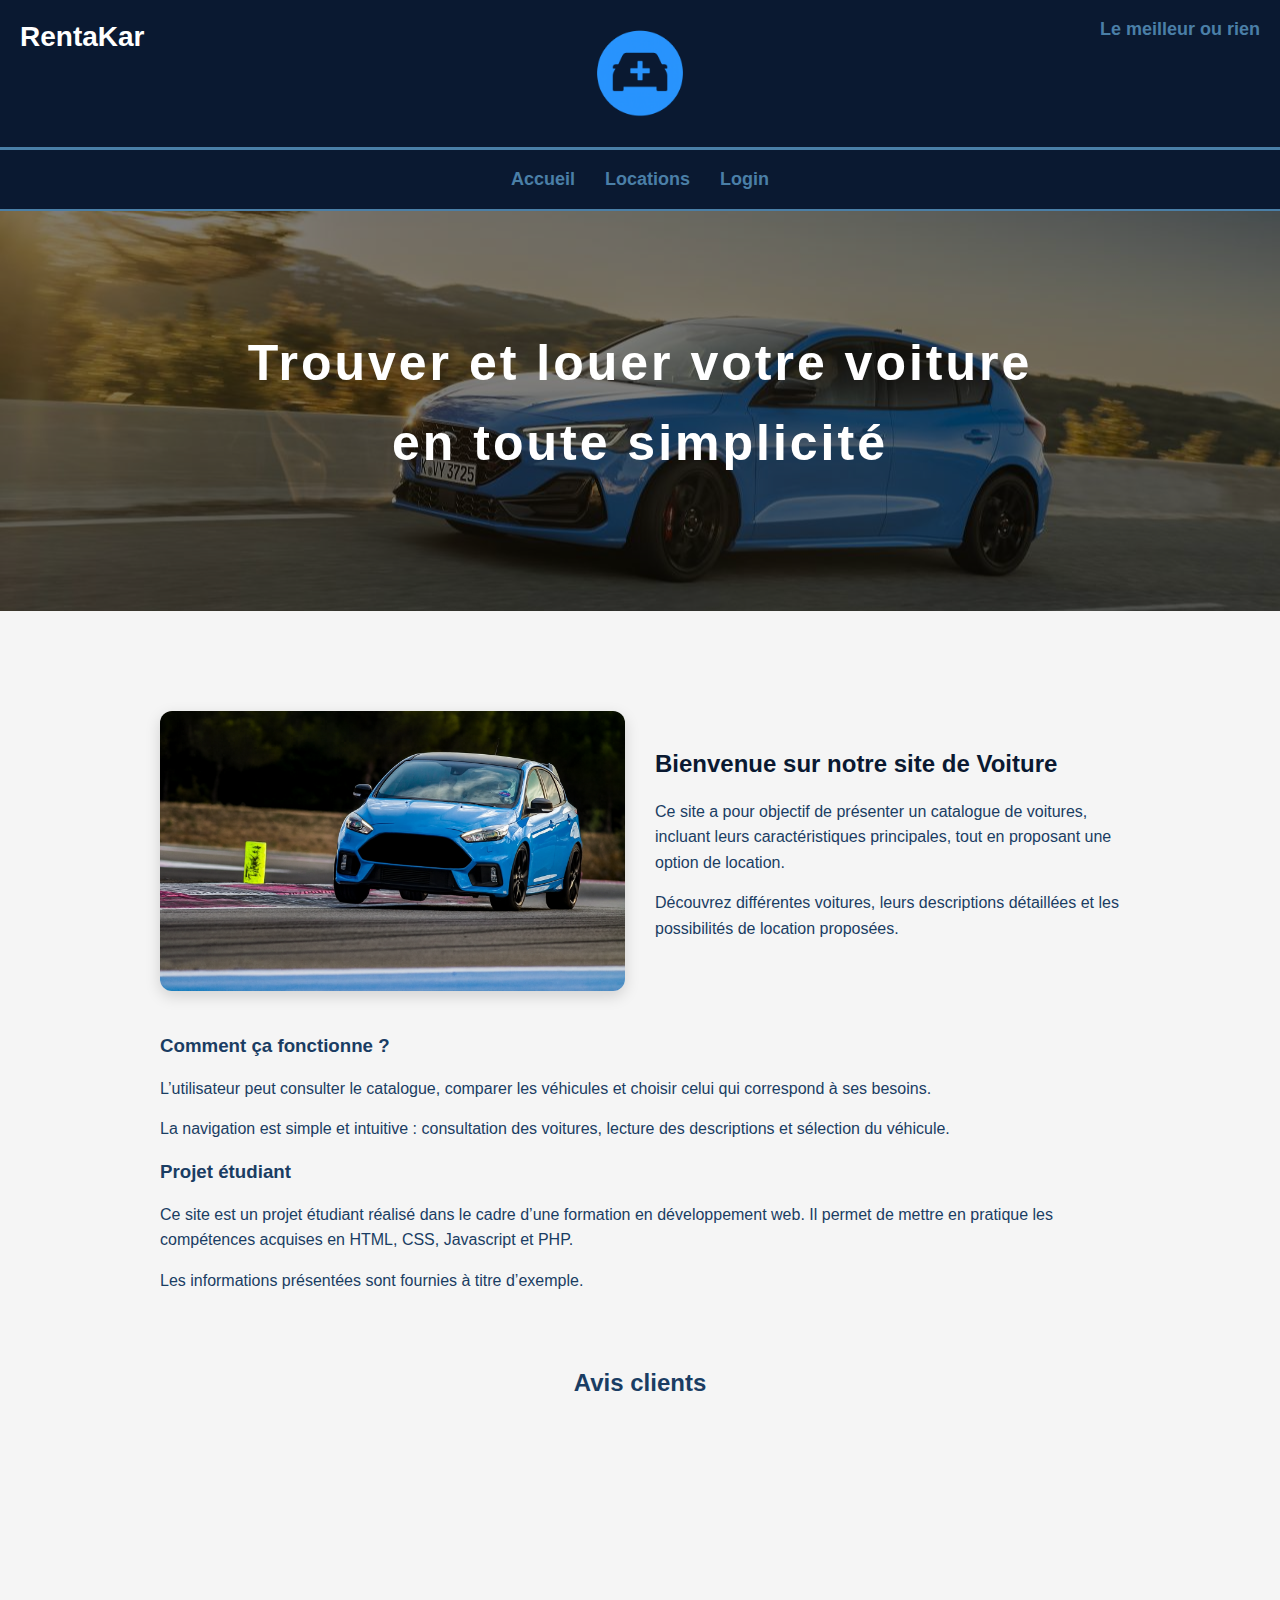
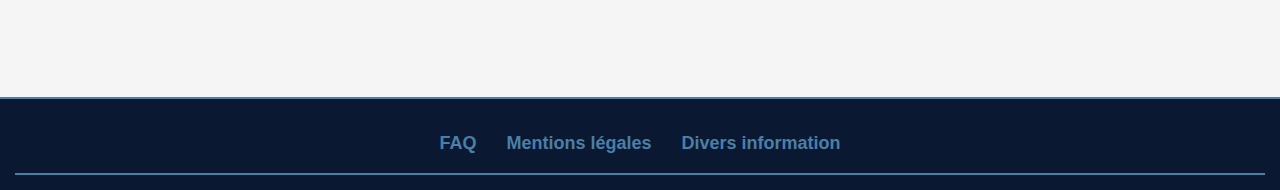
<file: Rentakar/index.html>
<!DOCTYPE html>
<html lang="fr">

<head> 


    <meta charset="UTF-8">
   

    <title>RentaKar</title>
    <!-- 
        Titre de l’onglet du navigateur.
        C’est ce qui apparaît dans l’onglet et dans les favoris.
    -->

    <link rel="stylesheet" href="css/style.css">
    <!-- 
        Lien vers le fichier CSS externe qui contient tous les styles de la page.
        Le chemin "css/style.css" signifie que le fichier se trouve dans un dossier "css"
        au même niveau que ce fichier HTML.
    -->
</head>

<body>
<!-- 
    Tout ce qui est visible par l’utilisateur se trouve à l’intérieur de <body>.
    On va structurer la page en plusieurs grandes zones : header, nav, sections, footer, etc.
-->

<!-- Header -->
<header>
    <!-- 
        Zone d’en-tête du site.
        Généralement utilisée pour le logo, le nom du site, éventuellement un slogan.
        Ici, le style visuel (fond, logo en background, etc.) est géré dans le CSS.
    -->
    <h1>RentaKar</h1>
    <p class="slogan">Le meilleur ou rien</p>
    <!-- 
        Titre principal du site affiché dans le header.
        Même si un logo est en background, ce texte reste utile pour l’accessibilité et le SEO.
    -->
</header>

<!-- Navigation -->
<nav>
    <!-- 
        Barre de navigation principale du site.
        Elle permet de se déplacer entre les différentes pages du projet.
        Les liens sont stylisés via le CSS (couleurs, hover, etc.).
    -->

    <a href="index.html">Accueil</a>
    <!-- 
        Lien vers la page d’accueil (cette page).
        Permet à l’utilisateur de revenir au début du site.
    -->

    <a href="pages/location.html">Locations</a>
    <!-- 
        Lien vers la page dédiée à la gestion ou à la présentation des locations.
        Peut contenir un formulaire ou des détails sur les conditions de location.
    -->

    <a href="pages/login.html">Login</a>
    <!-- 
        Lien vers la page de connexion.
        Permet aux utilisateurs (ou à l’admin) de se connecter au système.
    -->
</nav>

<!-- Image Hero -->
<section class="hero">
    <!-- 
        Section "hero" : grande bannière visuelle en haut de la page.
        Elle sert à faire une première impression forte (image de fond + texte).
        L’image de fond et l’overlay sombre sont gérés dans le CSS via .hero.
    -->

    <h1> Trouver et louer votre voiture <br> en toute simplicité </h1>
    <!-- 
        Slogan principal du site, mis en avant au centre de la bannière.
        Le <br> force un retour à la ligne pour une meilleure mise en forme.
    -->
</section>

<!-- Contenu principal -->
<main>
    <!-- 
        Balise <main> : contient le contenu principal unique de la page.
        C’est ici que l’on met les sections importantes : présentation, explications, avis, etc.
    -->

    <!-- SECTION INTRO AVEC IMAGE À GAUCHE -->
    <section class="intro-section">
        <!-- 
            Cette section a été ajoutée pour reproduire un style "TransakAuto-like".
            Elle affiche une image de voiture à gauche et le texte explicatif à droite.
            La mise en page (deux colonnes) est gérée en CSS avec display:flex.
        -->

        <div class="intro-image"></div>
        <!-- 
            Bloc visuel pour l’image de la voiture.
            L’image n’est pas insérée avec <img>, mais en background via CSS :
            .intro-image { background-image: url("../images/2.png"); }
            Cela permet de contrôler facilement le recadrage, la taille, etc.
        -->

        <div class="intro-texte">
            <!-- 
                Bloc contenant le texte explicatif du site.
                Il est placé à droite de l’image grâce au flexbox défini sur .intro-section.
            -->

            <h2>Bienvenue sur notre site de Voiture</h2>
            <!-- 
                Titre de niveau 2 pour introduire la section de présentation du site.
                Important pour la hiérarchie des titres et le référencement.
            -->

            <p>
                Ce site a pour objectif de présenter un catalogue de voitures,
                incluant leurs caractéristiques principales, tout en proposant
                une option de location.
            </p>
            <!-- 
                Premier paragraphe explicatif :
                - décrit le but du site
                - explique qu’il y a un catalogue de voitures
                - mentionne la possibilité de location
            -->

            <p>
                Découvrez différentes voitures, leurs descriptions détaillées
                et les possibilités de location proposées.
            </p>
            <!-- 
                Deuxième paragraphe :
                - invite l’utilisateur à explorer le contenu
                - met en avant les descriptions détaillées et les options de location
            -->
        </div>
    </section>

    <section>
        <!-- 
            Section suivante : "Comment ça fonctionne ?"
            Elle explique le fonctionnement général du site pour l’utilisateur.
        -->

        <h3>Comment ça fonctionne ?</h3>
        <!-- 
            Titre de niveau 3, car il est hiérarchiquement sous le h2 précédent.
            Il introduit la partie explicative du processus d’utilisation.
        -->

        <p>
            L’utilisateur peut consulter le catalogue, comparer les véhicules
            et choisir celui qui correspond à ses besoins.
        </p>
        <!-- 
            Paragraphe qui décrit les actions possibles :
            - consulter le catalogue
            - comparer les véhicules
            - choisir un véhicule adapté à ses besoins
        -->

        <p>
            La navigation est simple et intuitive : consultation des voitures,
            lecture des descriptions et sélection du véhicule.
        </p>
        <!-- 
            Paragraphe qui rassure sur l’ergonomie :
            - navigation simple
            - lecture des descriptions
            - sélection du véhicule
        -->
    </section>

    <section>
        <!-- 
            Section "Projet étudiant".
            Elle explique le contexte du site : un projet pédagogique.
        -->

        <h3>Projet étudiant</h3>
        <!-- 
            Titre de niveau 3 pour cette section.
            Il indique clairement que le site est réalisé dans un cadre de formation.
        -->

        <p>
            Ce site est un projet étudiant réalisé dans le cadre d’une formation
            en développement web. Il permet de mettre en pratique les compétences
            acquises en HTML, CSS, Javascript et PHP.
        </p>
        <!-- 
            Paragraphe qui précise :
            - que le site est un projet étudiant
            - qu’il sert à pratiquer plusieurs technologies web (HTML, CSS, JS, PHP)
        -->

        <p>
            Les informations présentées sont fournies à titre d’exemple.
        </p>
        <!-- 
            Paragraphe de disclaimer :
            - indique que les données ne sont pas réelles
            - utile pour clarifier le caractère pédagogique du site
        -->
    </section>

    <!-- Avis dynamiques -->
    <section class="avis">
        <!-- 
            Section dédiée aux avis clients.
            Elle est stylisée via la classe .avis dans le CSS :
            - fond clair
            - bordures arrondies
            - mise en forme centrée
        -->

        <h2>Avis clients</h2>
        <!-- 
            Titre de niveau 2 pour cette section importante.
            Met en avant la partie "retours utilisateurs".
        -->

        <div id="avis-dynamique"></div>
        <!-- 
            Conteneur vide au départ.
            Il est destiné à être rempli dynamiquement par le JavaScript (script.js).
            Le script va probablement :
            - créer des éléments .carte-avis
            - les insérer dans ce div
            - gérer un diaporama ou une animation d’apparition.
        -->
    </section>

</main>

<!-- Footer -->
<footer> 
    <!-- 
        Pied de page du site.
        Contient généralement des liens secondaires : mentions légales, FAQ, infos diverses.
        Le style (fond bleu foncé, texte blanc, etc.) est géré dans le CSS.
    -->

    <nav>
        <!-- 
            Navigation secondaire dans le footer.
            Permet d’accéder à des pages d’information importantes.
        -->

        <a href="pages/faq.html">FAQ</a>
        <!-- 
            Lien vers la page de Foire Aux Questions.
            Utile pour répondre aux interrogations fréquentes des utilisateurs.
        -->

        <a href="pages/mentions.html">Mentions légales</a>
        <!-- 
            Lien vers la page des mentions légales.
            Obligatoire dans un vrai site (infos éditeur, hébergeur, etc.).
        -->

        <a href="pages/information.html">Divers information</a>
        <!-- 
            Lien vers une page contenant d’autres informations diverses.
            Peut regrouper des contacts, des conditions, ou des détails supplémentaires.
        -->
    </nav>
</footer>

<!-- SCRIPT TOUJOURS EN BAS -->
<script src="js/script.js"></script>
<!-- 
    Inclusion du fichier JavaScript principal du site.
    Le script est placé tout en bas du <body> pour :
    - laisser le HTML se charger d’abord
    - éviter de bloquer l’affichage de la page
    Ce script gère probablement :
    - les avis dynamiques (diaporama, animation)
    - éventuellement d’autres interactions (popups, boutons, etc.).
-->

</body>
</html>
</file>
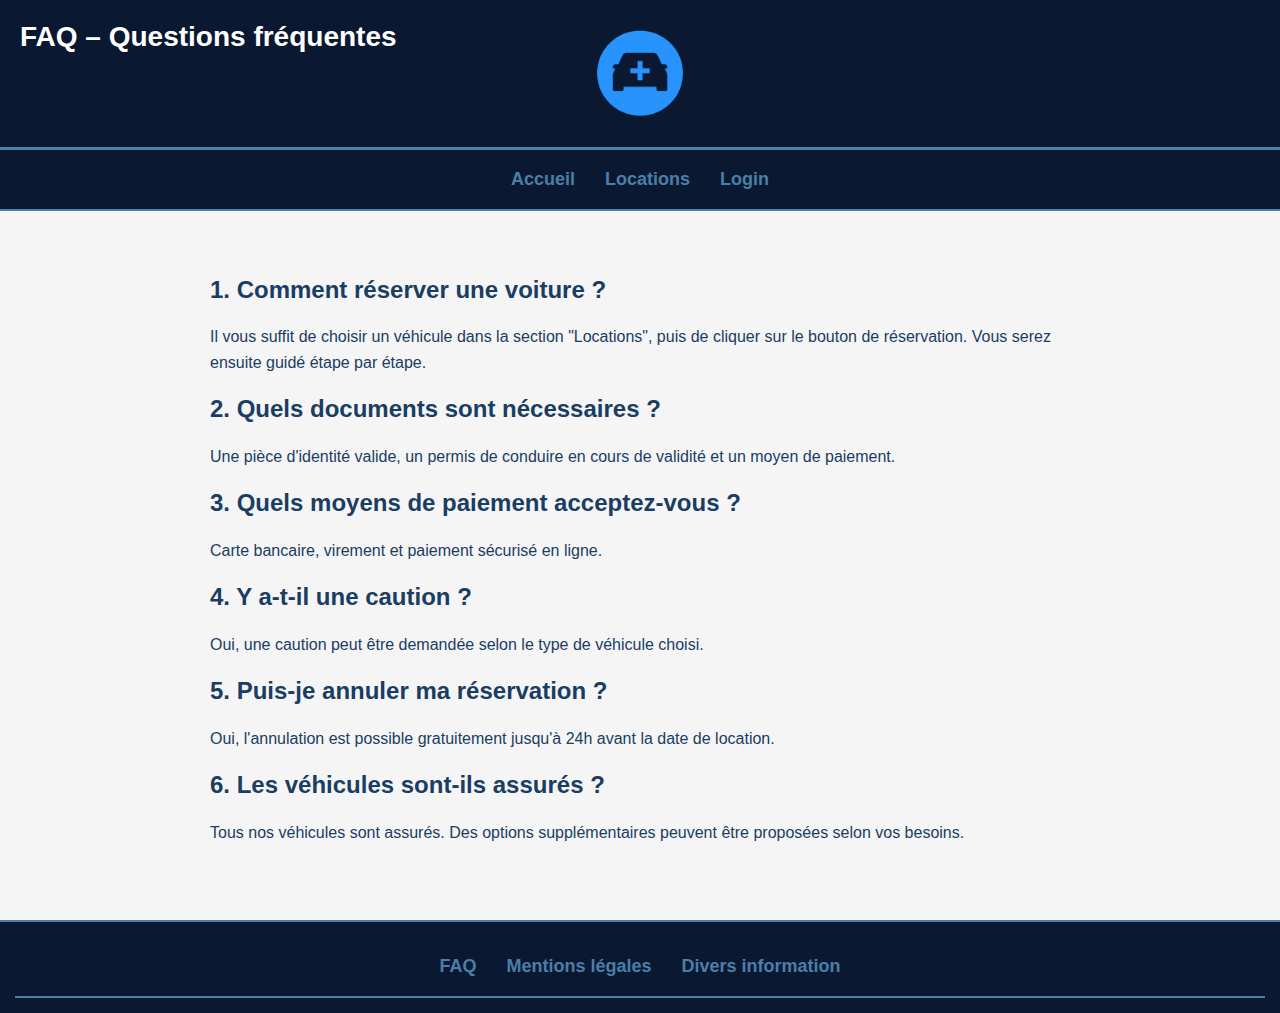
<file: Rentakar/pages/faq.html>
<!DOCTYPE html>
<html lang="fr">

<head>
    <meta charset="UTF-8">
    <title>FAQ – Site Voiture</title>
    <!-- Feuille de style principale -->
    <link rel="stylesheet" href="../css/style.css">
</head>

<body>

<!-- En-tête de la page -->
<header>
    <h1>FAQ – Questions fréquentes</h1>
</header>

<!-- Barre de navigation principale -->
<nav>
    <a href="../index.html">Accueil</a>
    <a href="location.html">Locations</a>
    <a href="login.html">Login</a>
</nav>

<!-- Contenu principal : liste des questions/réponses fréquentes -->
<main style="max-width:900px; margin:40px auto; padding:20px;">

    <!-- Question 1 : processus de réservation -->
    <h2>1. Comment réserver une voiture ?</h2>
    <p>
        Il vous suffit de choisir un véhicule dans la section "Locations", puis de cliquer sur le bouton de réservation.
        Vous serez ensuite guidé étape par étape.
    </p>

    <!-- Question 2 : documents requis pour la location -->
    <h2>2. Quels documents sont nécessaires ?</h2>
    <p>
        Une pièce d'identité valide, un permis de conduire en cours de validité et un moyen de paiement.
    </p>

    <!-- Question 3 : modes de paiement acceptés -->
    <h2>3. Quels moyens de paiement acceptez-vous ?</h2>
    <p>
        Carte bancaire, virement et paiement sécurisé en ligne.
    </p>

    <!-- Question 4 : caution éventuelle selon le véhicule -->
    <h2>4. Y a‑t‑il une caution ?</h2>
    <p>
        Oui, une caution peut être demandée selon le type de véhicule choisi.
    </p>

    <!-- Question 5 : conditions et délais d'annulation -->
    <h2>5. Puis‑je annuler ma réservation ?</h2>
    <p>
        Oui, l'annulation est possible gratuitement jusqu'à 24h avant la date de location.
    </p>

    <!-- Question 6 : couverture assurance des véhicules -->
    <h2>6. Les véhicules sont‑ils assurés ?</h2>
    <p>
        Tous nos véhicules sont assurés. Des options supplémentaires peuvent être proposées selon vos besoins.
    </p>

</main>

<!-- Pied de page avec liens secondaires -->
<footer>
    <nav>
        <a href="faq.html">FAQ</a>
        <a href="mentions.html">Mentions légales</a>
        <a href="information.html">Divers information</a>
    </nav>
</footer>

</body>
</html>
</file>
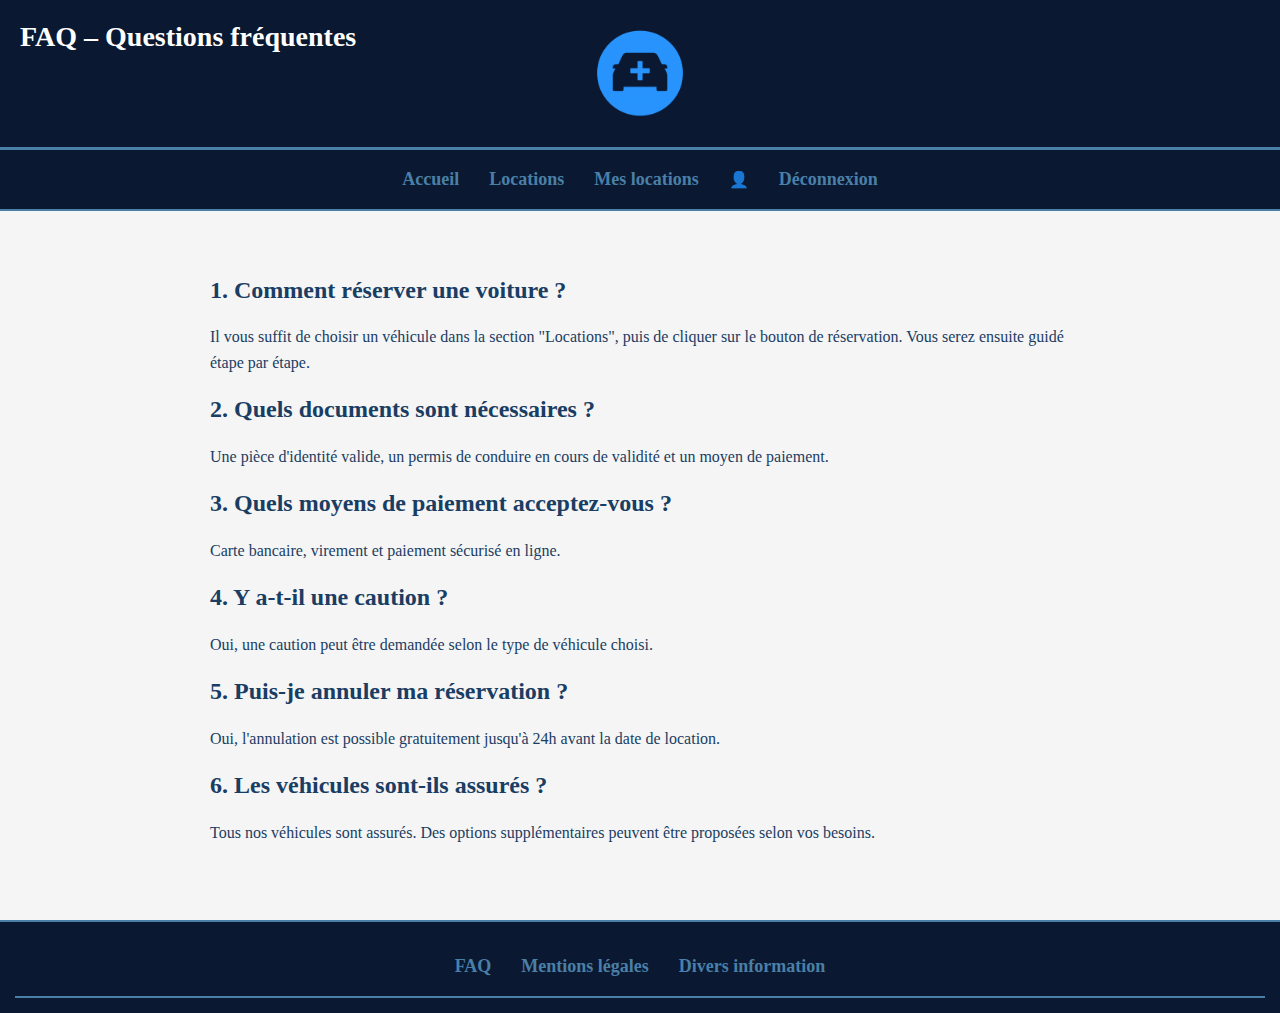
<file: rentakar/pages/faq.html>
<?php
// ============================================================
// PAGE FAQ – faq.php
// Protégée par session : l'utilisateur doit être connecté.
// Affiche les questions fréquentes.
// ============================================================

session_start();

// ── Protection : si non connecté, retour au login ────────────
if (!isset($_SESSION['user'])) {
    header("Location: login.html");
    exit;
}

// Nom de l'utilisateur connecté (affiché dans la nav)
$nom_utilisateur = htmlspecialchars($_SESSION['user']);
?>
<!DOCTYPE html>
<html lang="fr">

<head>
    <meta charset="UTF-8">
    <title>FAQ – RentaKar</title>
    <!-- Feuille de style principale -->
    <link rel="stylesheet" href="../css/style.css">
    <style> header { background-image: url("../images/Logo.png"); } </style>
</head>

<body>

<!-- En-tête de la page -->
<header>
    <h1>FAQ – Questions fréquentes</h1>
</header>

<!-- Barre de navigation principale -->
<nav>
    <a href="../index.php">Accueil</a>
    <a href="location.php">Locations</a>
    <a href="mes_locations.php">Mes locations</a>
    <span style="color:#4A7FA7; font-weight:bold;">👤 <?= $nom_utilisateur ?></span>
    <a href="../php/logout.php">Déconnexion</a>
</nav>

<!-- Contenu principal : liste des questions/réponses fréquentes -->
<main style="max-width:900px; margin:40px auto; padding:20px;">

    <!-- Question 1 : processus de réservation -->
    <h2>1. Comment réserver une voiture ?</h2>
    <p>
        Il vous suffit de choisir un véhicule dans la section "Locations", puis de cliquer sur le bouton de réservation.
        Vous serez ensuite guidé étape par étape.
    </p>

    <!-- Question 2 : documents requis pour la location -->
    <h2>2. Quels documents sont nécessaires ?</h2>
    <p>
        Une pièce d'identité valide, un permis de conduire en cours de validité et un moyen de paiement.
    </p>

    <!-- Question 3 : modes de paiement acceptés -->
    <h2>3. Quels moyens de paiement acceptez-vous ?</h2>
    <p>
        Carte bancaire, virement et paiement sécurisé en ligne.
    </p>

    <!-- Question 4 : caution éventuelle selon le véhicule -->
    <h2>4. Y a‑t‑il une caution ?</h2>
    <p>
        Oui, une caution peut être demandée selon le type de véhicule choisi.
    </p>

    <!-- Question 5 : conditions et délais d'annulation -->
    <h2>5. Puis‑je annuler ma réservation ?</h2>
    <p>
        Oui, l'annulation est possible gratuitement jusqu'à 24h avant la date de location.
    </p>

    <!-- Question 6 : couverture assurance des véhicules -->
    <h2>6. Les véhicules sont‑ils assurés ?</h2>
    <p>
        Tous nos véhicules sont assurés. Des options supplémentaires peuvent être proposées selon vos besoins.
    </p>

</main>

<!-- Pied de page avec liens secondaires -->
<footer>
    <nav>
        <a href="faq.php">FAQ</a>
        <a href="mentions.html">Mentions légales</a>
        <a href="information.html">Divers information</a>
    </nav>
</footer>

</body>
</html>
</file>
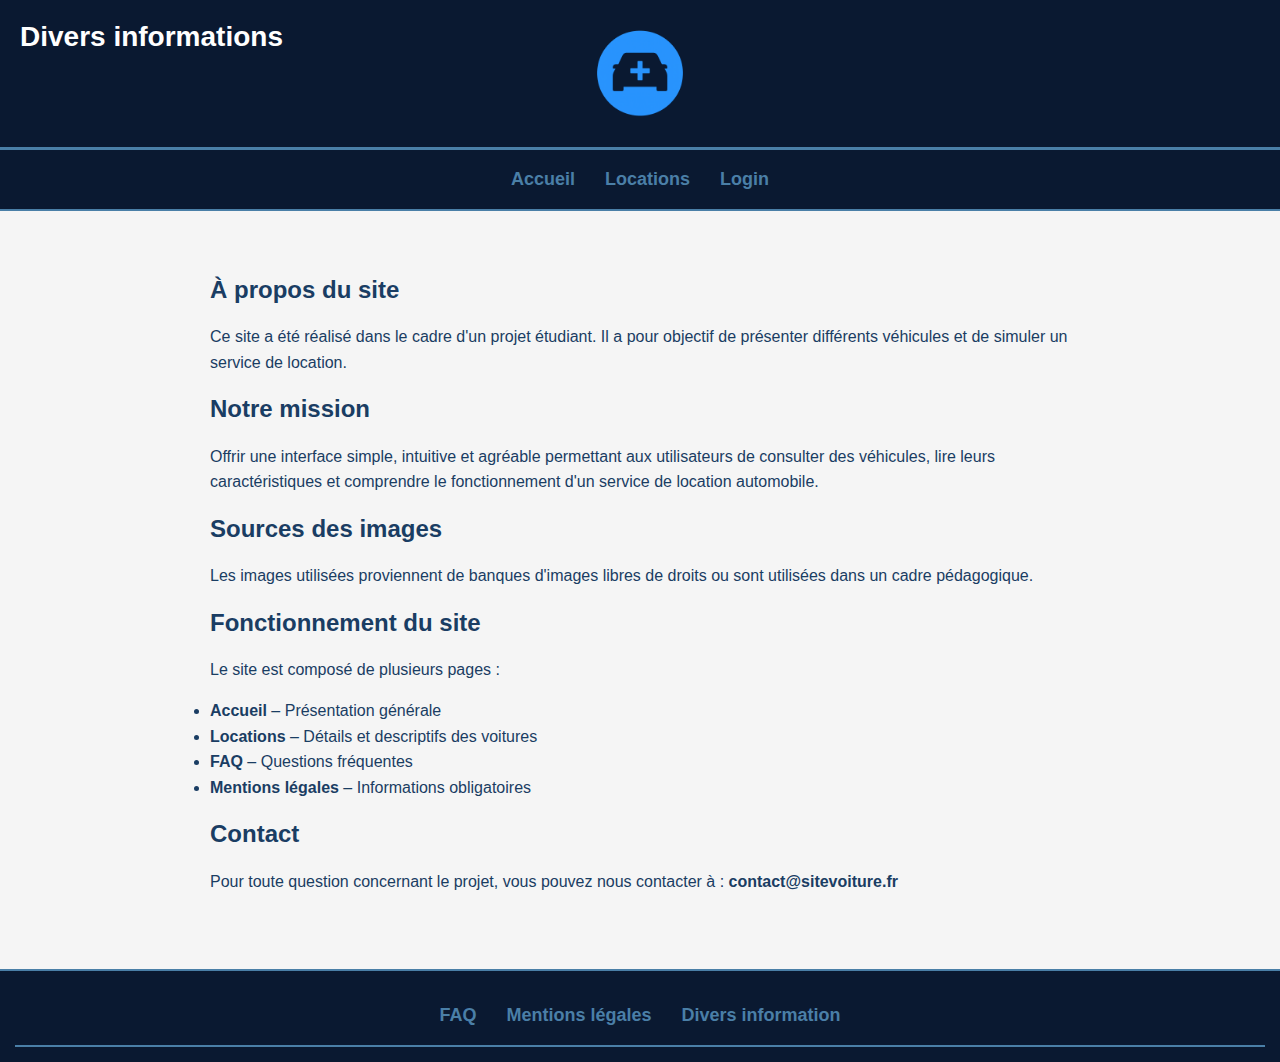
<file: Rentakar/pages/information.html>
<!DOCTYPE html>
<html lang="fr">

<head>
    <meta charset="UTF-8">
    <title>Divers informations – Site Voiture</title>
    <!-- Feuille de style principale -->
    <link rel="stylesheet" href="../css/style.css">
</head>

<body>

<!-- En-tête de la page -->
<header>
    <h1>Divers informations</h1>
</header>

<!-- Barre de navigation principale -->
<nav>
    <a href="../index.html">Accueil</a>
    <a href="location.html">Locations</a>
    <a href="login.html">Login</a>

</nav>

<!-- Contenu principal de la page -->
<main style="max-width:900px; margin:40px auto; padding:20px;">

    <!-- Section : présentation générale du projet -->
    <h2>À propos du site</h2>
    <p>
        Ce site a été réalisé dans le cadre d'un projet étudiant.  
        Il a pour objectif de présenter différents véhicules et de simuler un service de location.
    </p>

    <!-- Section : objectifs et mission du site -->
    <h2>Notre mission</h2>
    <p>
        Offrir une interface simple, intuitive et agréable permettant aux utilisateurs de consulter des véhicules,
        lire leurs caractéristiques et comprendre le fonctionnement d'un service de location automobile.
    </p>

    <!-- Section : origine et droits des images utilisées -->
    <h2>Sources des images</h2>
    <p>
        Les images utilisées proviennent de banques d'images libres de droits ou sont utilisées dans un cadre pédagogique.
    </p>

    <!-- Section : description des différentes pages du site -->
    <h2>Fonctionnement du site</h2>
    <p>
        Le site est composé de plusieurs pages :  
        <ul>
            <li><strong>Accueil</strong> – Présentation générale</li>
            <li><strong>Locations</strong> – Détails et descriptifs des voitures</li>
            <li><strong>FAQ</strong> – Questions fréquentes</li>
            <li><strong>Mentions légales</strong> – Informations obligatoires</li>
        </ul>
    </p>

    <!-- Section : informations de contact du projet -->
    <h2>Contact</h2>
    <p>
        Pour toute question concernant le projet, vous pouvez nous contacter à :  
        <strong>contact@sitevoiture.fr</strong> 
    </p>

</main>

<!-- Footer -->
<footer> 
    <nav>
        <a href="faq.html">FAQ</a>
        <a href="mentions.html">Mentions légales</a>
        <a href="information.html">Divers information</a>
    </nav>
</footer>

</body>
</html>
</file>
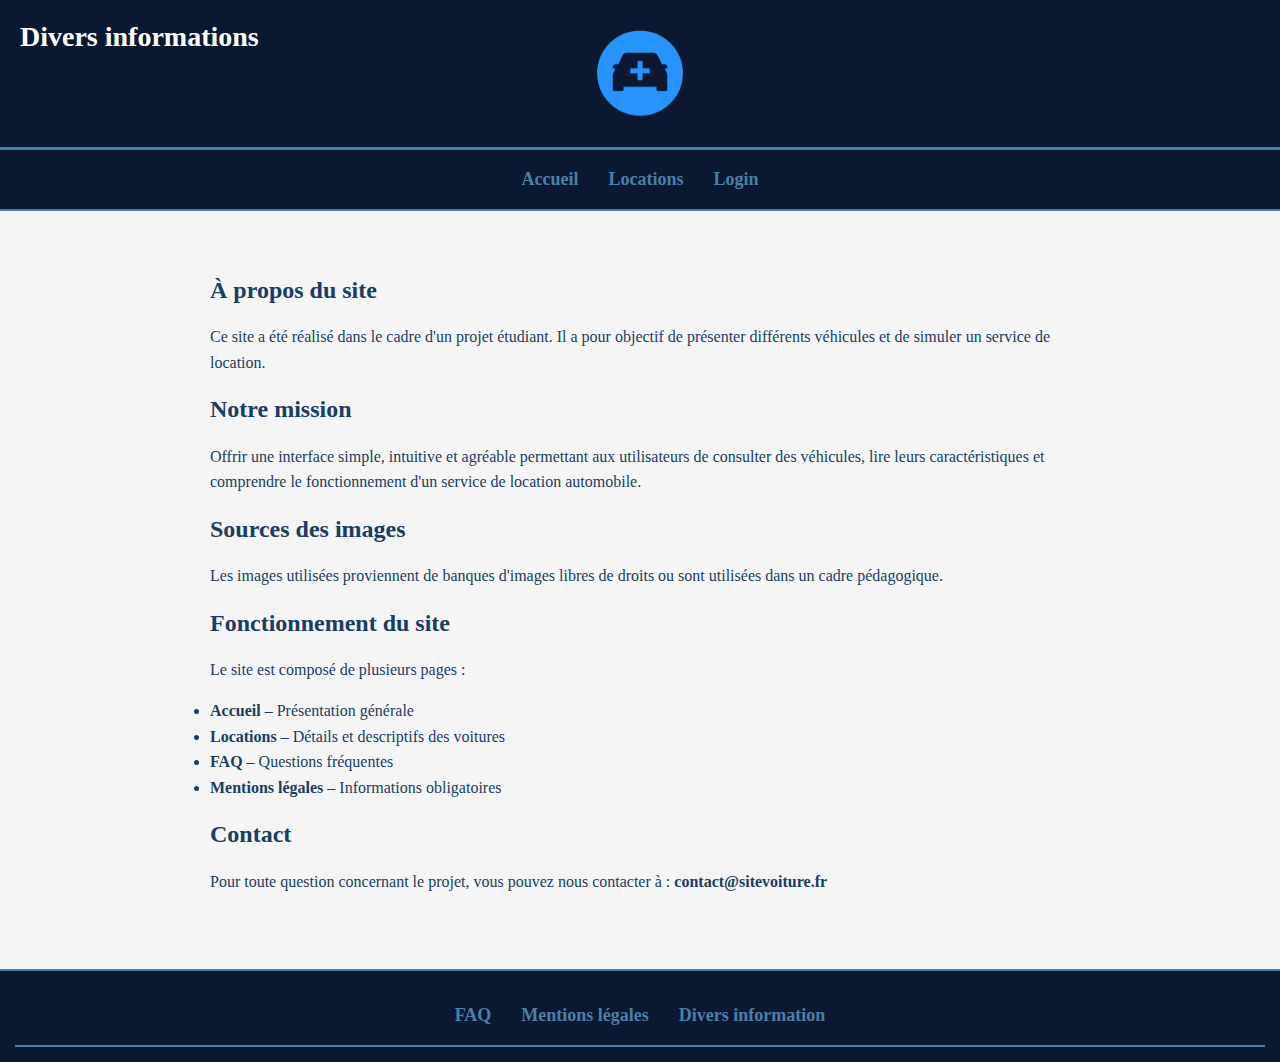
<file: rentakar/pages/information.html>
<!DOCTYPE html>
<html lang="fr">

<head>
    <meta charset="UTF-8">
    <title>Divers informations – Site Voiture</title>
    <!-- Feuille de style principale -->
    <link rel="stylesheet" href="../css/style.css">
    <style> header        { background-image: url("../images/Logo.png"); } </style>
</head>

<body>

<!-- En-tête de la page -->
<header>
    <h1>Divers informations</h1>
    
</header>

<!-- Barre de navigation principale -->
<nav>
    <a href="../index.php">Accueil</a>
    <a href="location.php">Locations</a>
    <a href="login.html">Login</a>

</nav>

<!-- Contenu principal de la page -->
<main style="max-width:900px; margin:40px auto; padding:20px;">

    <!-- Section : présentation générale du projet -->
    <h2>À propos du site</h2>
    <p>
        Ce site a été réalisé dans le cadre d'un projet étudiant.  
        Il a pour objectif de présenter différents véhicules et de simuler un service de location.
    </p>

    <!-- Section : objectifs et mission du site -->
    <h2>Notre mission</h2>
    <p>
        Offrir une interface simple, intuitive et agréable permettant aux utilisateurs de consulter des véhicules,
        lire leurs caractéristiques et comprendre le fonctionnement d'un service de location automobile.
    </p>

    <!-- Section : origine et droits des images utilisées -->
    <h2>Sources des images</h2>
    <p>
        Les images utilisées proviennent de banques d'images libres de droits ou sont utilisées dans un cadre pédagogique.
    </p>

    <!-- Section : description des différentes pages du site -->
    <h2>Fonctionnement du site</h2>
    <p>
        Le site est composé de plusieurs pages :  
        <ul>
            <li><strong>Accueil</strong> – Présentation générale</li>
            <li><strong>Locations</strong> – Détails et descriptifs des voitures</li>
            <li><strong>FAQ</strong> – Questions fréquentes</li>
            <li><strong>Mentions légales</strong> – Informations obligatoires</li>
        </ul>
    </p>

    <!-- Section : informations de contact du projet -->
    <h2>Contact</h2>
    <p>
        Pour toute question concernant le projet, vous pouvez nous contacter à :  
        <strong>contact@sitevoiture.fr</strong> 
    </p>

</main>

<!-- Footer -->
<footer> 
    <nav>
        <a href="faq.html">FAQ</a>
        <a href="mentions.html">Mentions légales</a>
        <a href="information.html">Divers information</a>
    </nav>
</footer>

</body>
</html>
</file>
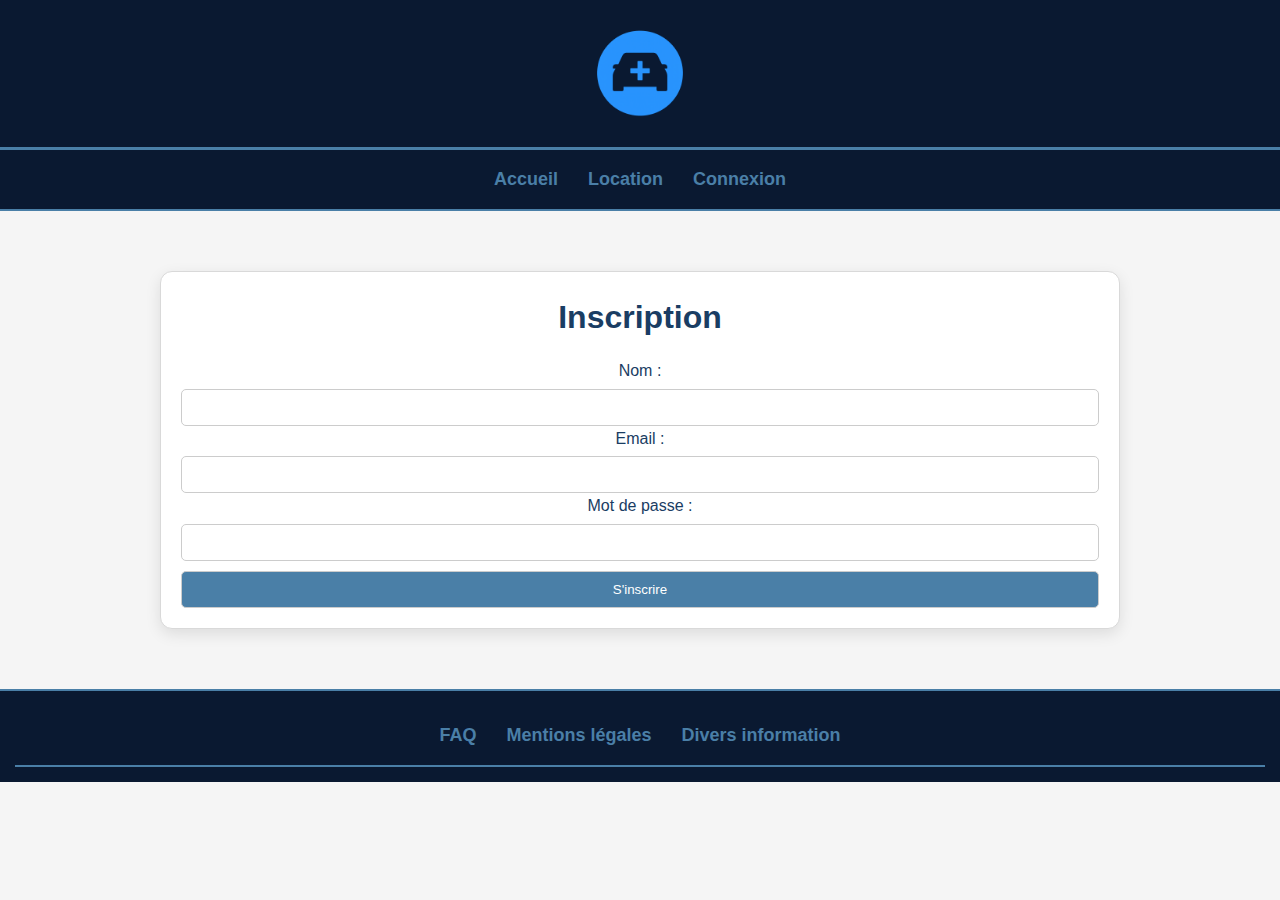
<file: Rentakar/pages/inscription.html>
<!DOCTYPE html>
<html lang="fr">
<head>
    <meta charset="UTF-8">
    <title>Inscription</title>
    <link rel="stylesheet" href="../css/style.css">
</head>

<body>

<header></header>

<nav>
    <a href="../index.html">Accueil</a>
    <a href="location.html">Location</a>
    <a href="login.html">Connexion</a>
</nav>

<main>

<section class="carte">

    <h1>Inscription</h1>

    <form action="../PHP/inscription.php" method="POST">

        <label>Nom :</label>
        <input type="text" name="nom" required>

        <label>Email :</label>
        <input type="email" name="email" required>

        <label>Mot de passe :</label>
        <input type="password" name="mot_de_passe" required>

        <input type="submit" value="S'inscrire" class="bouton">

    </form>

</section>

</main>

<!-- Footer -->
<footer> 
    <!-- 
        Pied de page du site.
        Contient des liens secondaires (FAQ, mentions légales, etc.).
    -->

    <nav>
        <a href="faq.html">FAQ</a>
        <a href="mentions.html">Mentions légales</a>
        <a href="information.html">Divers information</a>
    </nav>
</footer>

<script src="../js/script.js"></script>

</body>
</html>
</file>
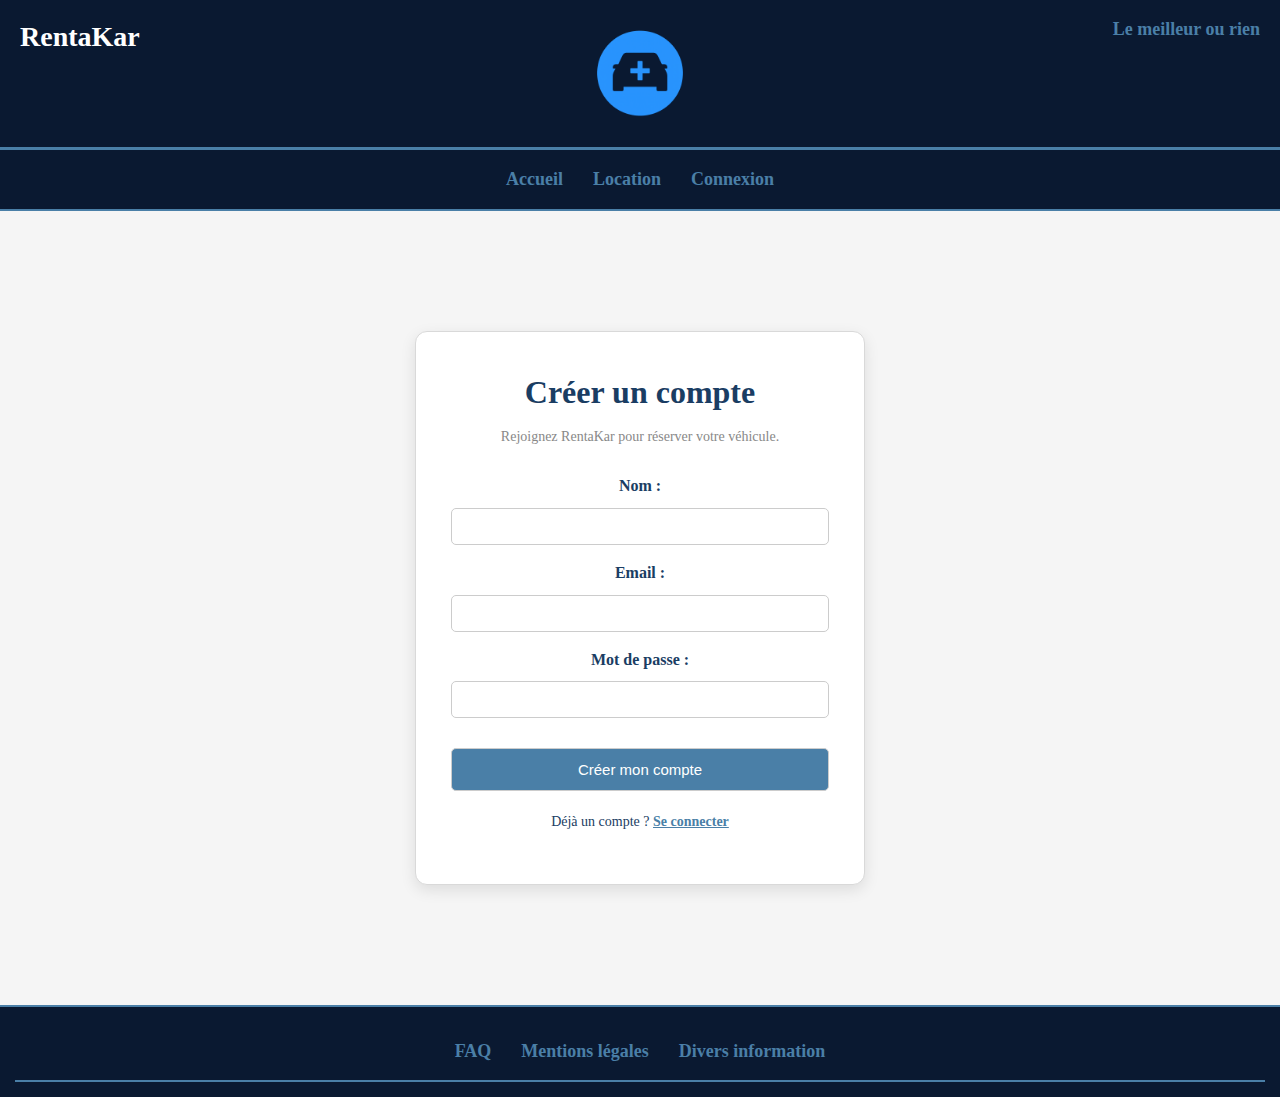
<file: rentakar/pages/inscription.html>
<!DOCTYPE html>
<html lang="fr">
<head>
    <meta charset="UTF-8">
    <title>Inscription – RentaKar</title>
    <link rel="stylesheet" href="../css/style.css">
    <style> header        { background-image: url("../images/Logo.png"); } </style>
</head>

<body>

<header>
    <h1>RentaKar</h1>
    <p class="slogan">Le meilleur ou rien</p>
    
</header>

<nav>
    <a href="../index.php">Accueil</a>
    <a href="location.php">Location</a>
    <a href="login.html">Connexion</a>
</nav>

<main>
<section class="carte" style="max-width:450px; margin:60px auto; padding:35px;">

    <h1 style="margin-bottom:8px;">Créer un compte</h1>
    <p style="color:#888; font-size:14px; margin-bottom:25px;">Rejoignez RentaKar pour réserver votre véhicule.</p>

    <!-- ── Message d'erreur : email déjà utilisé ── -->
    <!-- Affiché via JS si l'URL contient ?erreur=email_pris -->
    <div id="msg-erreur" style="
        display: none;
        background: #ffe0e0;
        border: 1px solid #e74c3c;
        color: #c0392b;
        padding: 10px 15px;
        border-radius: 6px;
        margin-bottom: 15px;
        font-size: 14px;
    ">
        ❌ Cet email est déjà utilisé. <a href="login.html" style="color:#c0392b; font-weight:bold;">Se connecter ?</a>
    </div>

    <form action="../php/inscription.php" method="POST">

        <label style="font-weight:bold; display:block; margin-bottom:4px;">Nom :</label>
        <input type="text" name="nom" required style="margin-bottom:15px;">

        <label style="font-weight:bold; display:block; margin-bottom:4px;">Email :</label>
        <input type="email" name="email" required style="margin-bottom:15px;">

        <label style="font-weight:bold; display:block; margin-bottom:4px;">Mot de passe :</label>
        <input type="password" name="mot_de_passe" required minlength="6" style="margin-bottom:20px;">

        <input type="submit" value="Créer mon compte" class="bouton" style="width:100%; padding:12px; font-size:15px; cursor:pointer;">

    </form>

    <p style="margin-top:20px; font-size:14px; text-align:center;">
        Déjà un compte ? <a href="login.html" style="color:#4A7FA7; font-weight:bold;">Se connecter</a>
    </p>

</section>
</main>

<footer>
    <nav>
        <a href="faq.html">FAQ</a>
        <a href="mentions.html">Mentions légales</a>
        <a href="information.html">Divers information</a>
    </nav>
</footer>

<script>
    // ── Lecture de l'URL pour afficher les messages ──────────
    const params = new URLSearchParams(window.location.search);
    if (params.get('erreur') === 'email_pris') {
        document.getElementById('msg-erreur').style.display = 'block';
    }
</script>

<script src="../js/script.js"></script>
</body>
</html>
</file>
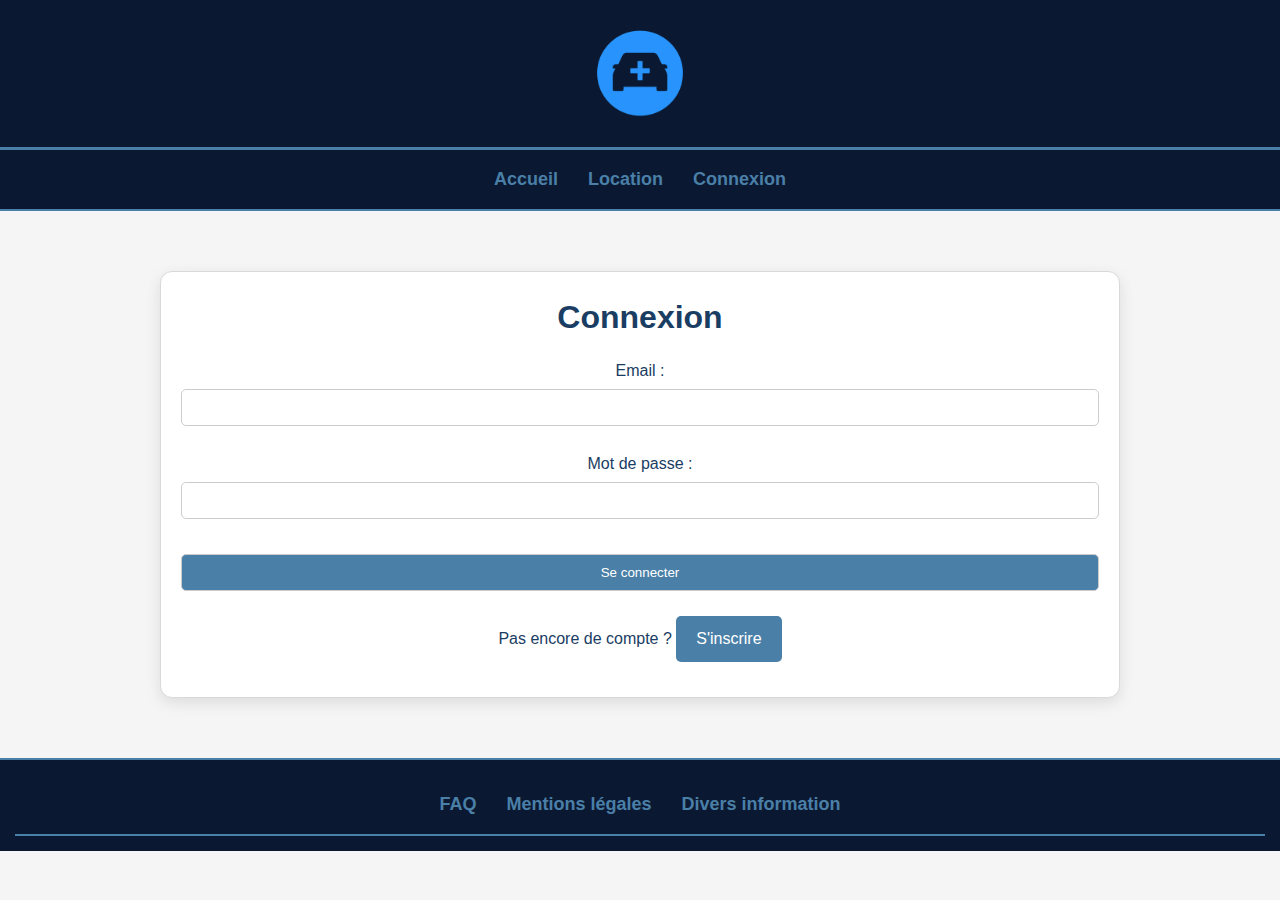
<file: Rentakar/pages/login.html>
<!DOCTYPE html>
<html lang="fr">
<head>
    <meta charset="UTF-8">
    <title>Connexion</title>

    <!-- Lien vers ton CSS principal -->
    <link rel="stylesheet" href="../css/style.css">
</head>

<body>

    <!-- ------------------------------------------------------------------ -->
    <!-- HEADER -->
    <!-- ------------------------------------------------------------------ -->
    <header></header>

    <!-- ------------------------------------------------------------------ -->
    <!-- NAVIGATION -->
    <!-- ------------------------------------------------------------------ -->
    <nav>
        <a href="../index.html">Accueil</a>
        <a href="location.html">Location</a>
        <a href="login.html">Connexion</a>
    </nav>

    <!-- ------------------------------------------------------------------ -->
    <!-- MAIN -->
    <!-- ------------------------------------------------------------------ -->
    <main>

        <!-- 
        Conteneur du formulaire :
        On réutilise le style global (main + carte custom via CSS)
        -->
        <section class="carte">

            <h1>Connexion</h1>

            <!-- Formulaire de connexion -->
            <form action="../PHP/login.php" method="POST">

                <!-- Email -->
                <label>Email :</label><br>
                <input type="email" name="email" required><br><br>

                <!-- Mot de passe -->
                <label>Mot de passe :</label><br>
                <input type="password" name="mot_de_passe" required><br><br>

                <!-- Bouton -->
                <input type="submit" value="Se connecter" class="bouton">

            </form>

            <!-- Lien inscription -->
            <p style="margin-top:15px;">
                Pas encore de compte ? 
                <a href="inscription.html" class="bouton">S'inscrire</a>
            </p>

        </section>

    </main>

<!-- Footer -->
<footer> 
    <!-- 
        Pied de page du site.
        Contient des liens secondaires (FAQ, mentions légales, etc.).
    -->

    <nav>
        <a href="faq.html">FAQ</a>
        <a href="mentions.html">Mentions légales</a>
        <a href="information.html">Divers information</a>
    </nav>
</footer>


    <script src="../js/script.js"></script>

</body>
</html>
</file>
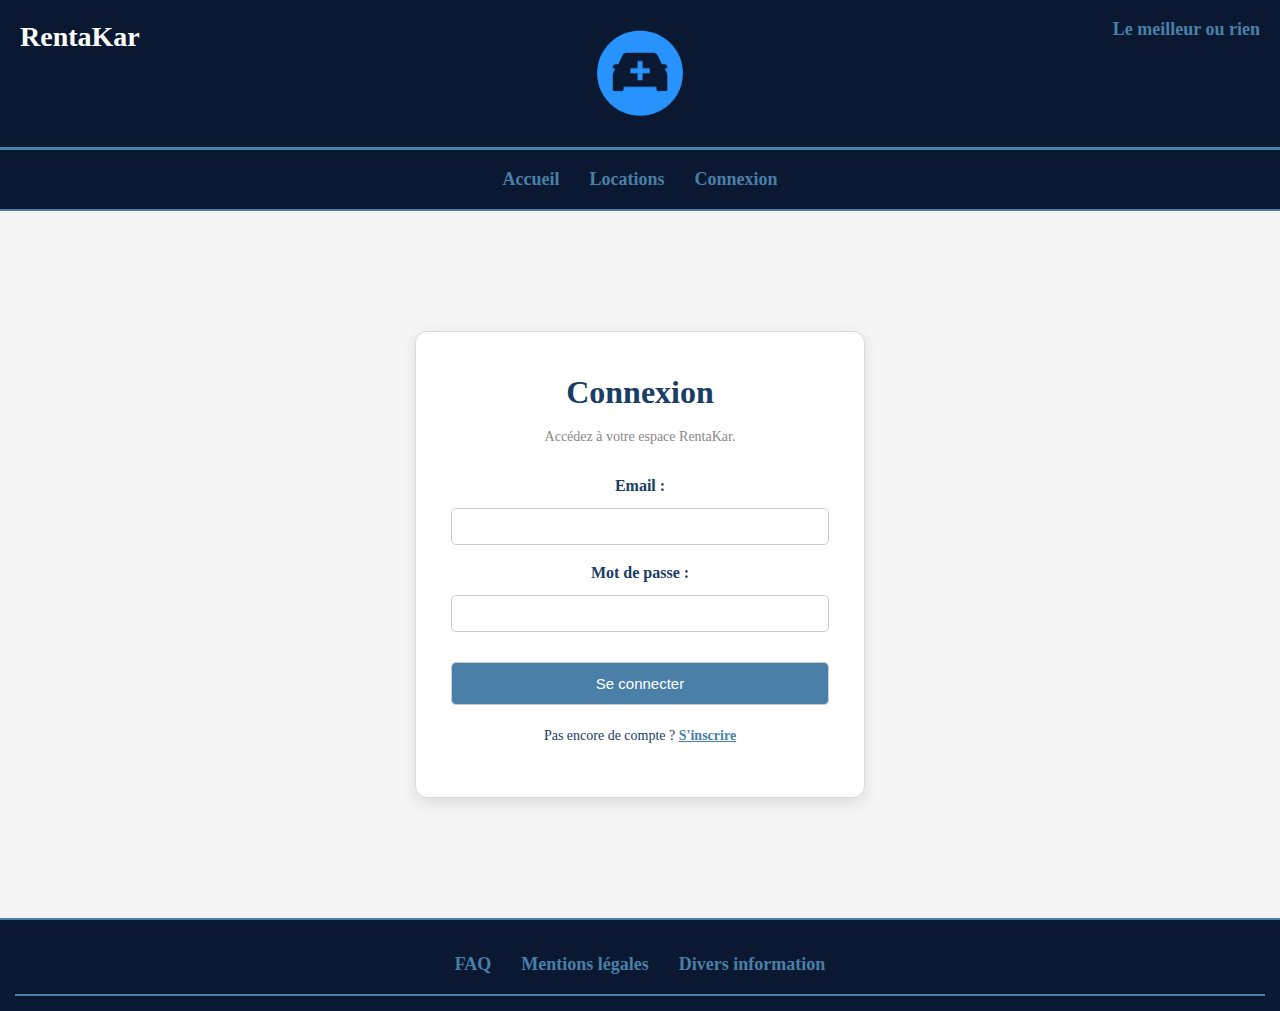
<file: rentakar/pages/login.html>
<!DOCTYPE html>
<html lang="fr">
<head>
    <meta charset="UTF-8">
    <title>Connexion – RentaKar</title>
    <link rel="stylesheet" href="../css/style.css">
    <style> header        { background-image: url("../images/Logo.png"); } </style>
</head>

<body>

<header>
    <h1>RentaKar</h1>
    <p class="slogan">Le meilleur ou rien</p>
    
</header>

<nav>
    <a href="../index.php">Accueil</a>
    <a href="location.php">Locations</a>
    <a href="login.html">Connexion</a>
</nav>

<main>
    <section class="carte" style="max-width:450px; margin:60px auto; padding:35px;">

        <h1 style="margin-bottom:8px;">Connexion</h1>
        <p style="color:#888; font-size:14px; margin-bottom:25px;">Accédez à votre espace RentaKar.</p>

        <!-- ── Message de succès après inscription ── -->
        <!-- Affiché si l'URL contient ?succes=1 (envoyé par inscription.php) -->
        <div id="msg-succes" style="
            display: none;
            background: #d4edda;
            border: 1px solid #2ecc71;
            color: #155724;
            padding: 10px 15px;
            border-radius: 6px;
            margin-bottom: 15px;
            font-size: 14px;
        ">
            ✅ Compte créé avec succès ! Vous pouvez maintenant vous connecter.
        </div>

        <!-- ── Message d'erreur : mauvais identifiants ── -->
        <!-- Affiché si l'URL contient ?erreur=1 (envoyé par login.php) -->
        <div id="msg-erreur" style="
            display: none;
            background: #ffe0e0;
            border: 1px solid #e74c3c;
            color: #c0392b;
            padding: 10px 15px;
            border-radius: 6px;
            margin-bottom: 15px;
            font-size: 14px;
        ">
            ❌ Email ou mot de passe incorrect.
        </div>

        <form action="../php/login.php" method="POST">

            <label style="font-weight:bold; display:block; margin-bottom:4px;">Email :</label>
            <input type="email" name="email" required style="margin-bottom:15px;"><br>

            <label style="font-weight:bold; display:block; margin-bottom:4px;">Mot de passe :</label>
            <input type="password" name="mot_de_passe" required style="margin-bottom:20px;"><br>

            <input type="submit" value="Se connecter" class="bouton" style="width:100%; padding:12px; font-size:15px; cursor:pointer;">

        </form>

        <p style="margin-top:20px; font-size:14px; text-align:center;">
            Pas encore de compte ?
            <a href="inscription.html" style="color:#4A7FA7; font-weight:bold;">S'inscrire</a>
        </p>

    </section>
</main>

<footer>
    <nav>
        <a href="faq.html">FAQ</a>
        <a href="mentions.html">Mentions légales</a>
        <a href="information.html">Divers information</a>
    </nav>
</footer>

<script>
    // ── Lecture de l'URL pour afficher les bons messages ────
    const params = new URLSearchParams(window.location.search);

    if (params.get('erreur') === '1') {
        document.getElementById('msg-erreur').style.display = 'block';
    }
    if (params.get('succes') === '1') {
        document.getElementById('msg-succes').style.display = 'block';
    }
</script>

</body>
</html>
</file>
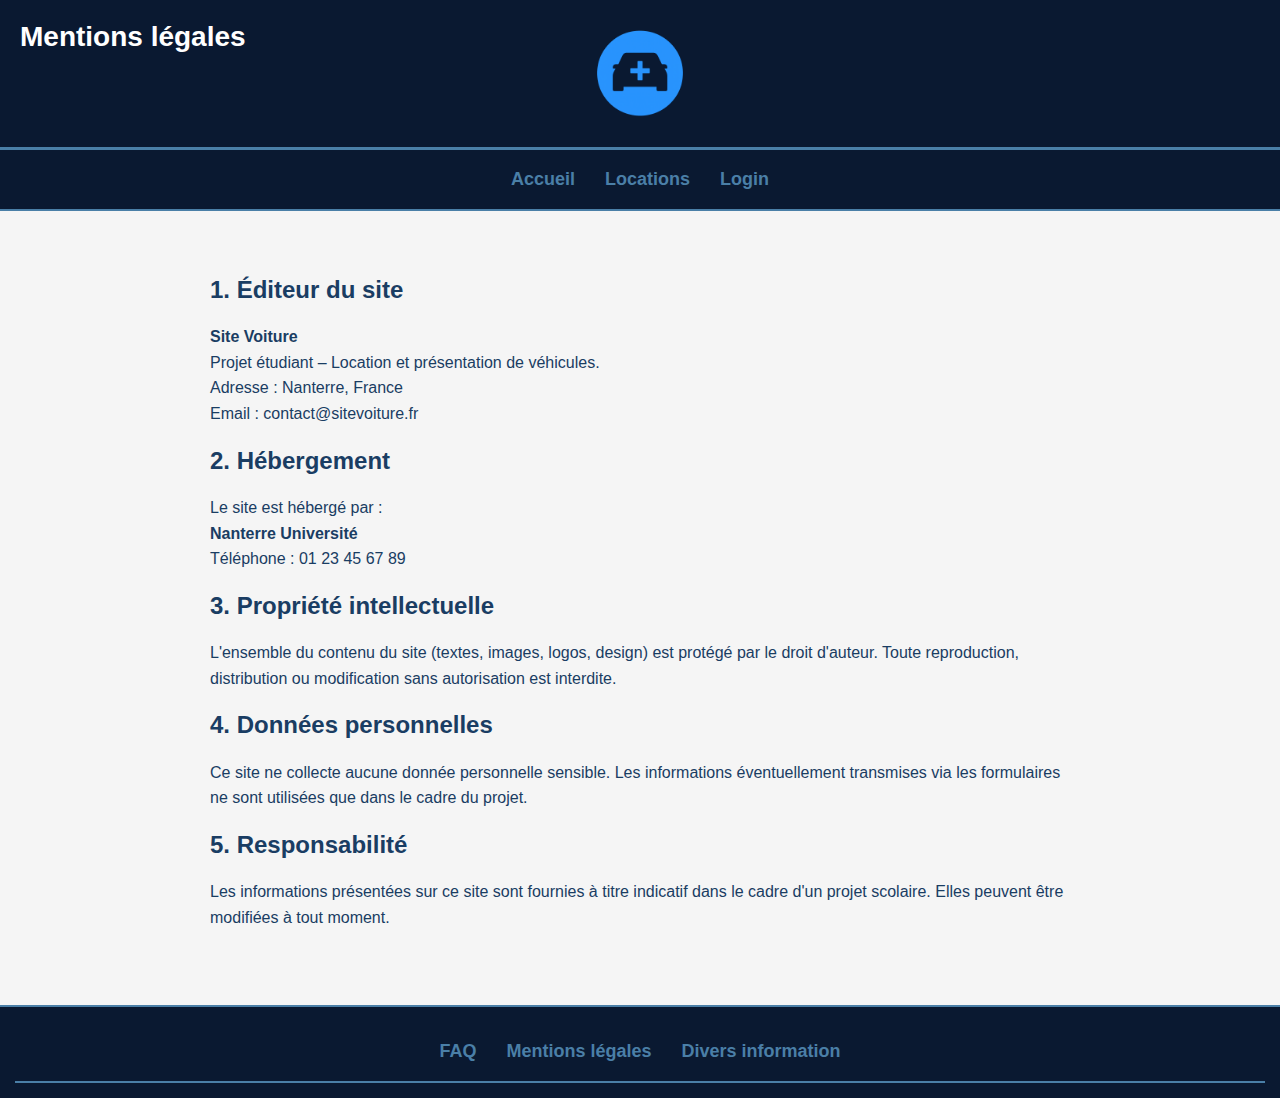
<file: Rentakar/pages/mentions.html>
<!DOCTYPE html>
<html lang="fr">
<head>
    <meta charset="UTF-8">
    <title>Mentions légales – Site Voiture</title>
    <!-- Feuille de style principale -->
    <link rel="stylesheet" href="../css/style.css">
</head>

<body>

<!-- En-tête de la page -->
<header>
    <h1>Mentions légales</h1>
</header>

<!-- Barre de navigation principale -->
<nav>
    <a href="../index.html">Accueil</a>
    <a href="location.html">Locations</a>
    <a href="login.html">Login</a>

</nav>

<!-- Contenu principal de la page -->
<main style="max-width:900px; margin:40px auto; padding:20px;">

    <!-- Section 1 : informations sur l'éditeur du site -->
    <h2>1. Éditeur du site</h2>
    <p>
        <strong>Site Voiture</strong><br>
        Projet étudiant – Location et présentation de véhicules.<br>
        Adresse : Nanterre, France<br>
        Email : contact@sitevoiture.fr 
    </p>

    <!-- Section 2 : informations sur l'hébergeur -->
    <h2>2. Hébergement</h2>
    <p>
        Le site est hébergé par :<br>
        <strong>Nanterre Université</strong><br>
        Téléphone : 01 23 45 67 89 
    </p>

    <!-- Section 3 : droits sur le contenu du site -->
    <h2>3. Propriété intellectuelle</h2>
    <p>
        L'ensemble du contenu du site (textes, images, logos, design) est protégé par le droit d'auteur.
        Toute reproduction, distribution ou modification sans autorisation est interdite.
    </p>

    <!-- Section 4 : politique de gestion des données personnelles -->
    <h2>4. Données personnelles</h2>
    <p>
        Ce site ne collecte aucune donnée personnelle sensible.  
        Les informations éventuellement transmises via les formulaires ne sont utilisées que dans le cadre du projet.
    </p>

    <!-- Section 5 : limitation de responsabilité -->
    <h2>5. Responsabilité</h2>
    <p>
        Les informations présentées sur ce site sont fournies à titre indicatif dans le cadre d'un projet scolaire.
        Elles peuvent être modifiées à tout moment.
    </p>

</main>

<!-- Footer -->
<footer> 
    <nav>
        <a href="faq.html">FAQ</a>
        <a href="mentions.html">Mentions légales</a>
        <a href="information.html">Divers information</a>
    </nav>
</footer>

</body>
</html>
</file>
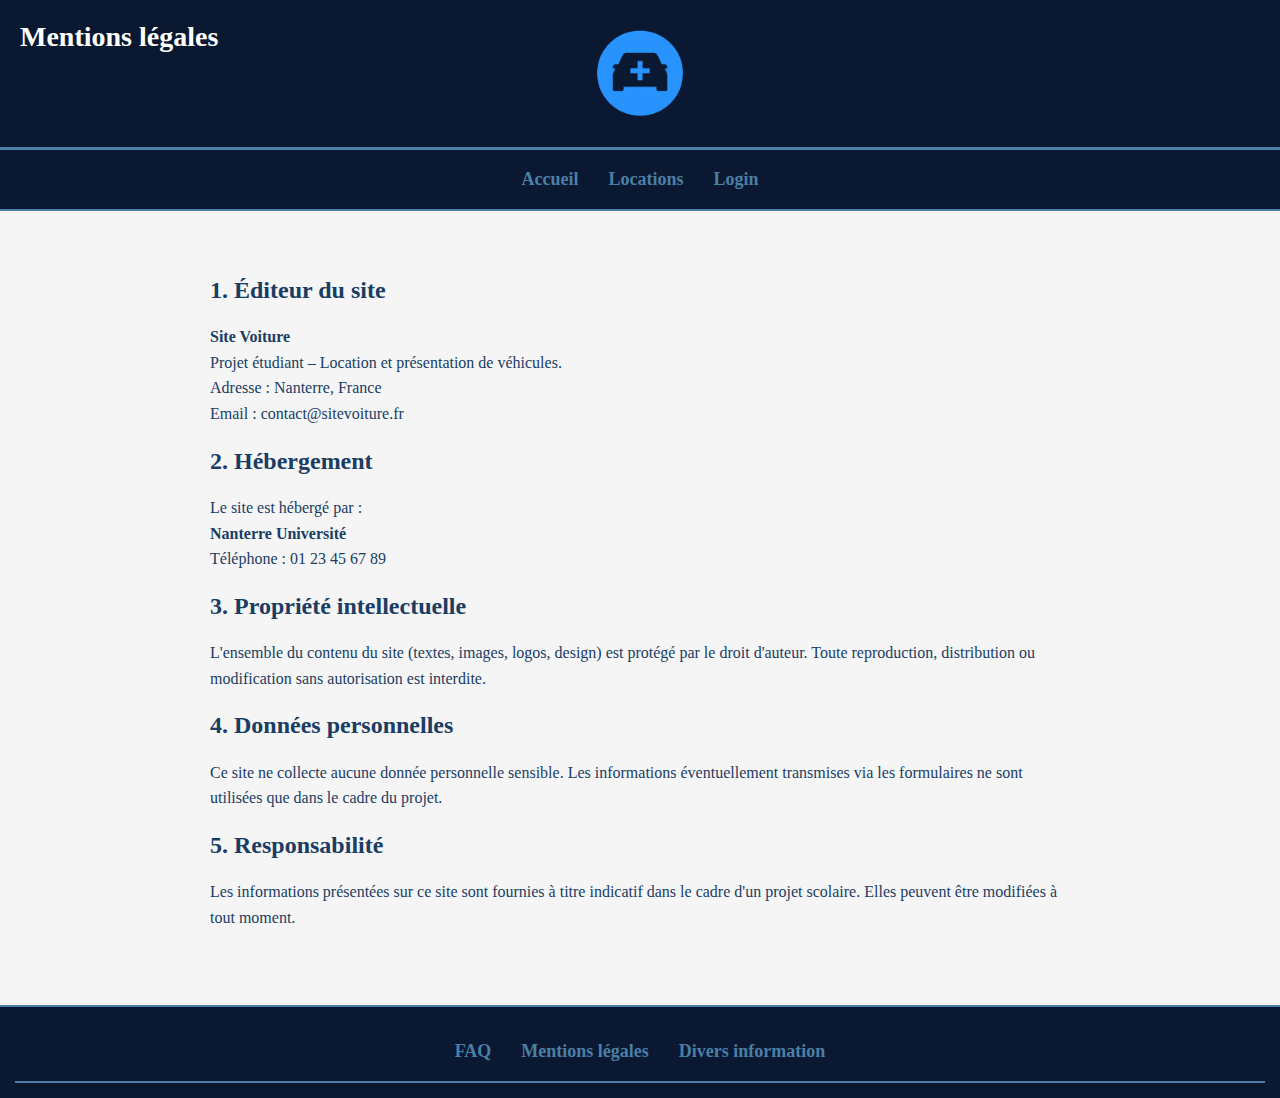
<file: rentakar/pages/mentions.html>
<!DOCTYPE html>
<html lang="fr">
<head>
    <meta charset="UTF-8">
    <title>Mentions légales – Site Voiture</title>
    <!-- Feuille de style principale -->
    <link rel="stylesheet" href="../css/style.css">
    <style> header        { background-image: url("../images/Logo.png"); } </style>
</head>

<body>

<!-- En-tête de la page -->
<header>
    <h1>Mentions légales</h1>
   
</header>

<!-- Barre de navigation principale -->
<nav>
    <a href="../index.php">Accueil</a>
    <a href="location.php">Locations</a>
    <a href="login.html">Login</a>

</nav>

<!-- Contenu principal de la page -->
<main style="max-width:900px; margin:40px auto; padding:20px;">

    <!-- Section 1 : informations sur l'éditeur du site -->
    <h2>1. Éditeur du site</h2>
    <p>
        <strong>Site Voiture</strong><br>
        Projet étudiant – Location et présentation de véhicules.<br>
        Adresse : Nanterre, France<br>
        Email : contact@sitevoiture.fr 
    </p>

    <!-- Section 2 : informations sur l'hébergeur -->
    <h2>2. Hébergement</h2>
    <p>
        Le site est hébergé par :<br>
        <strong>Nanterre Université</strong><br>
        Téléphone : 01 23 45 67 89 
    </p>

    <!-- Section 3 : droits sur le contenu du site -->
    <h2>3. Propriété intellectuelle</h2>
    <p>
        L'ensemble du contenu du site (textes, images, logos, design) est protégé par le droit d'auteur.
        Toute reproduction, distribution ou modification sans autorisation est interdite.
    </p>

    <!-- Section 4 : politique de gestion des données personnelles -->
    <h2>4. Données personnelles</h2>
    <p>
        Ce site ne collecte aucune donnée personnelle sensible.  
        Les informations éventuellement transmises via les formulaires ne sont utilisées que dans le cadre du projet.
    </p>

    <!-- Section 5 : limitation de responsabilité -->
    <h2>5. Responsabilité</h2>
    <p>
        Les informations présentées sur ce site sont fournies à titre indicatif dans le cadre d'un projet scolaire.
        Elles peuvent être modifiées à tout moment.
    </p>

</main>

<!-- Footer -->
<footer> 
    <nav>
        <a href="faq.html">FAQ</a>
        <a href="mentions.html">Mentions légales</a>
        <a href="information.html">Divers information</a>
    </nav>
</footer>

</body>
</html>
</file>
<file: Rentakar/css/style.css>
/* -------------------------------------------------------------------------- */
/* ----------------------------- RESET DE BASE ------------------------------- */
/* -------------------------------------------------------------------------- */

/* 
Le reset permet d'annuler les marges et paddings par défaut des navigateurs.
box-sizing: border-box permet de calculer les tailles en incluant les bordures
et paddings dans la largeur totale, ce qui simplifie énormément la mise en page.
*/
* {
    margin: 0;
    padding: 0;
    box-sizing: border-box;
}

/* -------------------------------------------------------------------------- */
/* ----------------------------- STYLES GLOBAUX ------------------------------ */
/* -------------------------------------------------------------------------- */

/* 
Style général du body :
- police sans-serif
- fond gris clair
- couleur de texte principale bleu foncé
- line-height pour améliorer la lisibilité
*/
body {
    font-family: Arial, Helvetica, sans-serif;
    background-color: #f5f5f5;
    color: #1A3D63;
    line-height: 1.6;
}

/* -------------------------------------------------------------------------- */
/* --------------------------------- HEADER --------------------------------- */
/* -------------------------------------------------------------------------- */

/*
Header principal du site :
- fond bleu foncé
- texte blanc
- logo en background centré
- hauteur fixe
- bordure inférieure bleu clair
- éléments positionnés absolument pour le titre et le slogan
*/
header {
    position: relative;
    background-color: #0A1931;
    color: white;
    height: 150px;
    padding-top: 15px;
    background-image: url("../images/Logo.png");
    background-repeat: no-repeat;
    background-position: center;
    background-size: 100px;
    border-bottom: 3px solid #4A7FA7;
}

/* Titre en haut à gauche */
header h1 {
    position: absolute;
    top: 15px;
    left: 20px;
    font-size: 28px;
    margin: 0;
}

/* Slogan en haut à droite */
header .slogan {
    position: absolute;
    top: 15px;
    right: 20px;
    font-size: 18px;
    font-weight: bold;
    color: #4A7FA7;
}

/* -------------------------------------------------------------------------- */
/* ------------------------------- NAVIGATION -------------------------------- */
/* -------------------------------------------------------------------------- */

/*
Barre de navigation :
- affichage en flex pour aligner les liens horizontalement
- centrage horizontal et vertical
- espace entre les liens
- fond bleu foncé
- bordure inférieure bleu clair
*/
nav {
    display: flex;
    justify-content: center;
    align-items: center;
    gap: 30px;
    background: #0A1931;
    padding: 15px 0;
    border-bottom: 2px solid #4A7FA7;
}

/*
Style des liens du menu :
- couleur bleu clair
- texte en gras
- transition pour l’effet hover
*/
nav a {
    color: #4A7FA7;
    text-decoration: none;
    font-weight: bold;
    font-size: 18px;
    transition: 0.3s;
}

/*
Effet hover :
- texte devient blanc
- petite bordure sous le lien
*/
nav a:hover {
    color: #ffffff;
    border-bottom: 2px solid #4A7FA7;
    padding-bottom: 3px;
}

/* -------------------------------------------------------------------------- */
/* ------------------------------- SECTION HERO ------------------------------ */
/* -------------------------------------------------------------------------- */

/*
Grande bannière d’accueil :
- image de fond couvrante
- hauteur fixe
- centrage du texte
- position relative pour overlay
*/
.hero {
    background: url("../images/fond_ecran_accueil.jpeg") center/cover no-repeat;
    height: 400px;
    display: flex;
    justify-content: center;
    align-items: center;
    position: relative;
    color: white;
}

/* Overlay sombre pour améliorer la lisibilité du texte */
.hero::after {
    content: "";
    position: absolute;
    inset: 0;
    background: rgba(0, 0, 0, 0.5);
}

/*
Texte du hero :
- position relative pour passer au-dessus de l’overlay
- grande taille de police
- espacement des lettres
*/
.hero h1 {
    position: relative;
    z-index: 2;
    font-size: 50px;
    letter-spacing: 3px;
    text-align: center;
}

/* -------------------------------------------------------------------------- */
/* ---------------------------------- MAIN ---------------------------------- */
/* -------------------------------------------------------------------------- */

/*
Conteneur principal :
- largeur max 1000px
- centré automatiquement
- padding interne
*/
main {
    max-width: 1000px;
    margin: 40px auto;
    padding: 20px;
}

/* -------------------------------------------------------------------------- */
/* ------------------------------- TITRES & TEXTE ---------------------------- */
/* -------------------------------------------------------------------------- */

/* Marges inférieures pour espacer les titres */
h1, h2, h3 {
    margin-bottom: 15px;
}

/* Marges inférieures pour espacer les paragraphes */
p {
    margin-bottom: 15px;
}

/* -------------------------------------------------------------------------- */
/* ------------------------------ SECTION AVIS ------------------------------- */
/* -------------------------------------------------------------------------- */

/*
Section contenant les avis :
- fond gris clair
- padding interne
- bordures arrondies
*/
.avis {
    background-color: #f5f5f5;
    padding: 30px;
    margin-top: 40px;
    border-radius: 8px;
}

/* Titre centré */
.avis h2 {
    text-align: center;
    margin-bottom: 25px;
}

/*
Conteneur du diaporama :
- centré
- hauteur fixe
- overflow hidden pour masquer les transitions
*/
#avis-dynamique {
    display: flex;
    justify-content: center;
    align-items: center;
    height: 180px;
    overflow: hidden;
}

/*
Carte d’avis :
- fond blanc
- padding
- ombre portée
- animation d’apparition
*/
.carte-avis {
    background: #ffffff;
    padding: 20px 30px;
    border-radius: 12px;
    box-shadow: 0 4px 12px rgba(0,0,0,0.15);
    text-align: center;
    width: 70%;
    opacity: 0;
    transform: translateY(30px);
}

/* Classe appliquée par JS pour déclencher l’animation */
.animate {
    animation: slideFade 0.5s ease forwards;
}

/*
Animation d’apparition façon PowerPoint :
- montée + fade-in
*/
@keyframes slideFade {
    0% {
        opacity: 0;
        transform: translateY(30px);
    }
    50% {
        opacity: 1;
        transform: translateY(0);
    }
    100% {
        opacity: 1;
    }
}

/* Étoiles de notation */
.etoiles {
    font-size: 24px;
    color: gold;
    margin-bottom: 10px;
}

/* Bouton générique */
.bouton {
    display: inline-block;
    background-color: #4A7FA7;
    color: white;
    padding: 10px 20px;
    border-radius: 5px;
    text-decoration: none;
    margin-top: 10px;
}

/* Effet hover du bouton */
.bouton:hover {
    background-color: #1A3D63;
}

/* -------------------------------------------------------------------------- */
/* --------------------------------- FOOTER --------------------------------- */
/* -------------------------------------------------------------------------- */

/*
Pied de page :
- fond bleu foncé
- texte blanc
- bordure supérieure bleu clair
*/
footer {
    background-color: #0A1931;
    color: white;
    padding: 15px;
    text-align: center;
    border-top: 2px solid #4A7FA7;
}

/* Centrage des liens du footer */
footer nav {
    justify-content: center;
}

/* -------------------------------------------------------------------------- */
/* --------------------------- SECTION VOITURES ------------------------------ */
/* -------------------------------------------------------------------------- */

/*
Grille responsive :
- auto-fit = s’adapte automatiquement
- minmax = largeur minimale 260px
*/
.grid-voitures {
    display: grid;
    grid-template-columns: repeat(auto-fit, minmax(260px, 1fr));
    gap: 30px;
    margin: 40px;
}

/*
Carte de voiture :
- fond blanc
- ombre
- arrondis
- transition pour hover
*/
.carte {
    background-color: white;
    padding: 20px;
    text-align: center;
    border-radius: 12px;
    box-shadow: 0 5px 15px rgba(0,0,0,0.1);
    transition: 0.3s;
    border: 1px solid #d9d9d9;
}

/* Effet hover premium */
.carte:hover {
    transform: translateY(-5px);
    box-shadow: 0 8px 20px rgba(0,0,0,0.2);
    border-color: #4A7FA7;
}

/* Image de la carte */
.carte img {
    width: 100%;
    height: 150px;
    object-fit: cover;
    border-radius: 8px;
}

/* Titre de la carte */
.carte h3 {
    margin: 15px 0;
    font-size: 1.3rem;
    color: #0A1931;
}

/* ---------------------------- BOUTONS VOITURES ---------------------------- */

/* Style pour le bouton "Descriptif" (bleu) */
.carte button:not(.bouton-louer) {
    margin-top: 15px;
    padding: 10px 15px;
    background-color: #4A7FA7;
    color: white;
    border: none;
    border-radius: 5px;
    cursor: pointer;
    transition: 0.3s;
}

.carte button:not(.bouton-louer):hover {
    background-color: #1A3D63;
}

/* Style pour le bouton "Louer" (rouge) */
.carte .bouton-louer {
    background-color: #ff0000 !important;
    color: white !important;
    padding: 10px 15px !important;
    border: none !important;
    border-radius: 5px !important;
    cursor: pointer !important;
    margin-left: 10px !important;
    margin-top: 15px !important;
    transition: 0.3s !important;
    display: inline-block;
    font-weight: bold;
}

.carte .bouton-louer:hover {
    background-color: #cc0000 !important;
}

/* -------------------------------------------------------------------------- */
/* --------------------------------- POPUP ---------------------------------- */
/* -------------------------------------------------------------------------- */

/*
Fond sombre du popup :
- position fixed pour couvrir tout l’écran
- display:none par défaut
*/
.popup {
    display: none;
    position: fixed;
    inset: 0;
    background: rgba(0,0,0,0.6);
    justify-content: center;
    align-items: center;
}

/*
Contenu du popup :
- fond blanc
- bordure bleue
- arrondis
*/
.popup-content {
    background: white;
    padding: 30px;
    width: 400px;
    border-radius: 12px;
    position: relative;
    border: 2px solid #4A7FA7;
}

/* Bouton de fermeture */
.close {
    position: absolute;
    right: 15px;
    top: 10px;
    cursor: pointer;
    font-size: 22px;
    color: #1A3D63;
    font-weight: bold;
}

/* ---------------------------- POPUP LOCATION ---------------------------- */

#popup-location .popup-content {
    width: 500px;
    max-width: 90%;
}

#popup-location h2 {
    margin-bottom: 20px;
    color: #0A1931;
}

.form-group {
    margin-bottom: 15px;
}

.form-group label {
    display: block;
    margin-bottom: 5px;
    font-weight: bold;
}

.form-group input,
.form-group select {
    width: 100%;
    padding: 8px;
    border: 1px solid #ddd;
    border-radius: 4px;
}

.bouton-confirm {
    background-color: #2ecc71;
    color: white;
    padding: 10px 20px;
    border: none;
    border-radius: 5px;
    cursor: pointer;
    font-weight: bold;
    width: 100%;
}

.bouton-confirm:hover {
    background-color: #27ae60;
}

/* -------------------------------------------------------------------------- */
/* ---------------------- SECTION INTRO (IMAGE À GAUCHE) --------------------- */
/* -------------------------------------------------------------------------- */

/*
Section avec image à gauche et texte à droite :
- flex pour aligner horizontalement
- gap pour espacer
*/
.intro-section {
    display: flex;
    gap: 30px;
    margin: 40px 0;
    align-items: center;
}

/*
Image de présentation :
- background-image
- arrondis + ombre
*/
.intro-image {
    flex: 1;
    height: 280px;
    background-image: url("../images/2.png");
    background-size: cover;
    background-position: center;
    border-radius: 12px;
    box-shadow: 0 5px 15px rgba(0,0,0,0.15);
}

/* Bloc texte */
.intro-texte {
    flex: 1;
    color: #1A3D63;
}

/* Titre */
.intro-texte h2 {
    color: #0A1931;
    margin-bottom: 15px;
}

/* Paragraphes */
.intro-texte p {
    margin-bottom: 15px;
}

/* -------------------------------------------------------------------------- */
/* --------------------------------- INPUTS --------------------------------- */
/* -------------------------------------------------------------------------- */

/* Style générique des champs input */
input {
    width: 100%;
    padding: 10px;
    border: 1px solid #ccc;
    border-radius: 5px;
    margin-top: 5px;
}

/* -------------------------------------------------------------------------- */
/* ------------------------------- RESPONSIVE -------------------------------- */
/* -------------------------------------------------------------------------- */

/*
Sur mobile :
- la section intro passe en colonne
- l’image prend toute la largeur
*/
@media (max-width: 800px) {
    .intro-section {
        flex-direction: column;
    }

    .intro-image {
        width: 100%;
        height: 200px;
    }
}

/* overlay */
.popup {
    display: none;
    position: fixed;
    inset: 0;
    background: rgba(0,0,0,0.55);
    justify-content: center;
    align-items: center;
    z-index: 1000;
}

/* carte popup */
.modern-popup {
    width: 420px;
    max-width: 90%;
    background: white;
    border-radius: 12px;
    padding: 25px 30px;
    position: relative;
    box-shadow: 0 10px 30px rgba(0,0,0,0.25);
}

/* titre */
.modern-popup h2 {
    margin-bottom: 20px;
    font-size: 20px;
    color: #0A1931;
}

/* bouton fermer */
.close {
    position: absolute;
    top: 10px;
    right: 15px;
    font-size: 24px;
    cursor: pointer;
    color: #1A3D63;
}

/* form layout */
.form-modern {
    display: flex;
    flex-direction: column;
    gap: 12px;
}

/* group champ */
.form-group label {
    font-weight: bold;
    font-size: 14px;
    margin-bottom: 5px;
    display: block;
    color: #1A3D63;
}

/* inputs propres */
.form-modern input,
.form-modern select {
    width: 100%;
    padding: 10px;
    border-radius: 6px;
    border: 1px solid #ccc;
    outline: none;
    transition: 0.2s;
}

.form-modern input:focus,
.form-modern select:focus {
    border-color: #4A7FA7;
}

/* bouton vert */
.btn-green {
    background: #2ecc71;
    color: white;
    padding: 12px;
    border: none;
    border-radius: 6px;
    cursor: pointer;
    font-weight: bold;
    transition: 0.2s;
}

.btn-green:hover {
    background: #27ae60;
    transform: scale(1.02);
}
</file>
<file: rentakar/css/style.css>
/* -------------------------------------------------------------------------- */
/* ----------------------------- RESET DE BASE ------------------------------- */
/* -------------------------------------------------------------------------- */

/* 
Le reset permet d'annuler les marges et paddings par défaut des navigateurs.
box-sizing: border-box permet de calculer les tailles en incluant les bordures
et paddings dans la largeur totale, ce qui simplifie énormément la mise en page.
*/
* {
    margin: 0;
    padding: 0;
    box-sizing: border-box;
}

/* -------------------------------------------------------------------------- */
/* ----------------------------- STYLES GLOBAUX ------------------------------ */
/* -------------------------------------------------------------------------- */

/* 
Style général du body :
- police sans-serif
- fond gris clair
- couleur de texte principale bleu foncé
- line-height pour améliorer la lisibilité
*/
body {
    font-family: "Didot", "Garamond", "Georgia", serif;
    background-color: #f5f5f5;
    color: #1A3D63;
    line-height: 1.6;
}

/* -------------------------------------------------------------------------- */
/* --------------------------------- HEADER --------------------------------- */
/* -------------------------------------------------------------------------- */

/*
Header principal du site :
- fond bleu foncé
- texte blanc
- logo en background centré
- hauteur fixe
- bordure inférieure bleu clair
- éléments positionnés absolument pour le titre et le slogan
*/
header {
    position: relative;
    background-color: #0A1931;
    color: white;
    height: 150px;
    padding-top: 15px;
    background-image: url("../images/Logo.png");
    background-repeat: no-repeat;
    background-position: center;
    background-size: 100px;
    border-bottom: 3px solid #4A7FA7;
}

/* Titre en haut à gauche */
header h1 {
    position: absolute;
    top: 15px;
    left: 20px;
    font-size: 28px;
    margin: 0;
}

/* Slogan en haut à droite */
header .slogan {
    position: absolute;
    top: 15px;
    right: 20px;
    font-size: 18px;
    font-weight: bold;
    color: #4A7FA7;
}



/* Slogan spécifique à la page location */
header .slogan-location {
    position: absolute;
    top: 55px;          /* sous RentaKar */
    left: 20px;         /* aligné avec le titre */
    font-size: 18px;
    font-weight: bold;
    color: #4A7FA7;
}


/* -------------------------------------------------------------------------- */
/* ------------------------------- NAVIGATION -------------------------------- */
/* -------------------------------------------------------------------------- */

/*
Barre de navigation :
- affichage en flex pour aligner les liens horizontalement
- centrage horizontal et vertical
- espace entre les liens
- fond bleu foncé
- bordure inférieure bleu clair
*/
nav {
    display: flex;
    justify-content: center;
    align-items: center;
    gap: 30px;
    background: #0A1931;
    padding: 15px 0;
    border-bottom: 2px solid #4A7FA7;
}

/*
Style des liens du menu :
- couleur bleu clair
- texte en gras
- transition pour l’effet hover
*/
nav a {
    color: #4A7FA7;
    text-decoration: none;
    font-weight: bold;
    font-size: 18px;
    transition: 0.3s;
}

/*
Effet hover :
- texte devient blanc
- petite bordure sous le lien
*/
nav a:hover {
    color: #ffffff;
    border-bottom: 2px solid #4A7FA7;
    padding-bottom: 3px;
}

/* -------------------------------------------------------------------------- */
/* ------------------------------- SECTION HERO ------------------------------ */
/* -------------------------------------------------------------------------- */

/*
Grande bannière d’accueil :
- image de fond couvrante
- hauteur fixe
- centrage du texte
- position relative pour overlay
*/
.hero {
    background: url("../images/fond_ecran_accueil.jpeg") center/cover no-repeat;
    height: 400px;
    display: flex;
    justify-content: center;
    align-items: center;
    position: relative;
    color: white;
}

/* Overlay sombre pour améliorer la lisibilité du texte */
.hero::after {
    content: "";
    position: absolute;
    inset: 0;
    background: rgba(0, 0, 0, 0.5);
}

/*
Texte du hero :
- position relative pour passer au-dessus de l’overlay
- grande taille de police
- espacement des lettres
*/
.hero h1 {
    position: relative;
    z-index: 2;
    font-size: 50px;
    letter-spacing: 3px;
    text-align: center;
}

/* -------------------------------------------------------------------------- */
/* ---------------------------------- MAIN ---------------------------------- */
/* -------------------------------------------------------------------------- */

/*
Conteneur principal :
- largeur max 1000px
- centré automatiquement
- padding interne
*/
main {
    max-width: 1000px;
    margin: 40px auto;
    padding: 20px;
}

/* -------------------------------------------------------------------------- */
/* ------------------------------- TITRES & TEXTE ---------------------------- */
/* -------------------------------------------------------------------------- */

/* Marges inférieures pour espacer les titres */
h1, h2, h3 {
    margin-bottom: 15px;
}

/* Marges inférieures pour espacer les paragraphes */
p {
    margin-bottom: 15px;
}

/* -------------------------------------------------------------------------- */
/* ------------------------------ SECTION AVIS ------------------------------- */
/* -------------------------------------------------------------------------- */

/*
Section contenant les avis :
- fond gris clair
- padding interne
- bordures arrondies
*/
.avis {
    background-color: #f5f5f5;
    padding: 30px;
    margin-top: 40px;
    border-radius: 8px;
}

/* Titre centré */
.avis h2 {
    text-align: center;
    margin-bottom: 25px;
}

/*
Conteneur du diaporama :
- centré
- hauteur fixe
- overflow hidden pour masquer les transitions
*/
#avis-dynamique {
    display: flex;
    justify-content: center;
    align-items: center;
    height: 180px;
    overflow: hidden;
}

/*
Carte d’avis :
- fond blanc
- padding
- ombre portée
- animation d’apparition
*/
.carte-avis {
    background: #ffffff;
    padding: 20px 30px;
    border-radius: 12px;
    box-shadow: 0 4px 12px rgba(0,0,0,0.15);
    text-align: center;
    width: 70%;
    opacity: 0;
    transform: translateY(30px);
}

/* Classe appliquée par JS pour déclencher l’animation */
.animate {
    animation: slideFade 0.5s ease forwards;
}

/*
Animation d’apparition façon PowerPoint :
- montée + fade-in
*/
@keyframes slideFade {
    0% {
        opacity: 0;
        transform: translateY(30px);
    }
    50% {
        opacity: 1;
        transform: translateY(0);
    }
    100% {
        opacity: 1;
    }
}

/* Étoiles de notation */
.etoiles {
    font-size: 24px;
    color: gold;
    margin-bottom: 10px;
}

/* Bouton générique */
.bouton {
    display: inline-block;
    background-color: #4A7FA7;
    color: white;
    padding: 10px 20px;
    border-radius: 5px;
    text-decoration: none;
    margin-top: 10px;
}

/* Effet hover du bouton */
.bouton:hover {
    background-color: #1A3D63;
}

/* -------------------------------------------------------------------------- */
/* --------------------------------- FOOTER --------------------------------- */
/* -------------------------------------------------------------------------- */

/*
Pied de page :
- fond bleu foncé
- texte blanc
- bordure supérieure bleu clair
*/
footer {
    background-color: #0A1931;
    color: white;
    padding: 15px;
    text-align: center;
    border-top: 2px solid #4A7FA7;
}

/* Centrage des liens du footer */
footer nav {
    justify-content: center;
}

/* -------------------------------------------------------------------------- */
/* --------------------------- SECTION VOITURES ------------------------------ */
/* -------------------------------------------------------------------------- */

/*
Grille responsive :
- auto-fit = s’adapte automatiquement
- minmax = largeur minimale 260px
*/
.grid-voitures {
    display: grid;
    grid-template-columns: repeat(auto-fit, minmax(260px, 1fr));
    gap: 30px;
    margin: 40px;
}

/*
Carte de voiture :
- fond blanc
- ombre
- arrondis
- transition pour hover
*/
.carte {
    background-color: white;
    padding: 20px;
    text-align: center;
    border-radius: 12px;
    box-shadow: 0 5px 15px rgba(0,0,0,0.1);
    transition: 0.3s;
    border: 1px solid #d9d9d9;
}

/* Effet hover premium */
.carte:hover {
    transform: translateY(-5px);
    box-shadow: 0 8px 20px rgba(0,0,0,0.2);
    border-color: #4A7FA7;
}

/* Image de la carte */
.carte img {
    width: 100%;
    height: 150px;
    object-fit: cover;
    border-radius: 8px;
}

/* Titre de la carte */
.carte h3 {
    margin: 15px 0;
    font-size: 1.3rem;
    color: #0A1931;
}

/* ---------------------------- BOUTONS VOITURES ---------------------------- */

/* Style pour le bouton "Descriptif" (bleu) */
.carte button:not(.bouton-louer) {
    margin-top: 15px;
    padding: 10px 15px;
    background-color: #4A7FA7;
    color: white;
    border: none;
    border-radius: 5px;
    cursor: pointer;
    transition: 0.3s;
}

.carte button:not(.bouton-louer):hover {
    background-color: #1A3D63;
}

/* Style pour le bouton "Louer" (rouge) */
.carte .bouton-louer {
    background-color: #ff0000 !important;
    color: white !important;
    padding: 10px 15px !important;
    border: none !important;
    border-radius: 5px !important;
    cursor: pointer !important;
    margin-left: 10px !important;
    margin-top: 15px !important;
    transition: 0.3s !important;
    display: inline-block;
    font-weight: bold;
}

.carte .bouton-louer:hover {
    background-color: #cc0000 !important;
}

/* -------------------------------------------------------------------------- */
/* --------------------------------- POPUP ---------------------------------- */
/* -------------------------------------------------------------------------- */

/*
Fond sombre du popup :
- position fixed pour couvrir tout l’écran
- display:none par défaut
*/
.popup {
    display: none;
    position: fixed;
    inset: 0;
    background: rgba(0,0,0,0.6);
    justify-content: center;
    align-items: center;
}

/*
Contenu du popup :
- fond blanc
- bordure bleue
- arrondis
*/
.popup-content {
    background: white;
    padding: 30px;
    width: 400px;
    border-radius: 12px;
    position: relative;
    border: 2px solid #4A7FA7;
}

/* Bouton de fermeture */
.close {
    position: absolute;
    right: 15px;
    top: 10px;
    cursor: pointer;
    font-size: 22px;
    color: #1A3D63;
    font-weight: bold;
}

/* ---------------------------- POPUP LOCATION ---------------------------- */

#popup-location .popup-content {
    width: 500px;
    max-width: 90%;
}

#popup-location h2 {
    margin-bottom: 20px;
    color: #0A1931;
}

.form-group {
    margin-bottom: 15px;
}

.form-group label {
    display: block;
    margin-bottom: 5px;
    font-weight: bold;
}

.form-group input,
.form-group select {
    width: 100%;
    padding: 8px;
    border: 1px solid #ddd;
    border-radius: 4px;
}

.bouton-confirm {
    background-color: #2ecc71;
    color: white;
    padding: 10px 20px;
    border: none;
    border-radius: 5px;
    cursor: pointer;
    font-weight: bold;
    width: 100%;
}

.bouton-confirm:hover {
    background-color: #27ae60;
}

/* -------------------------------------------------------------------------- */
/* ---------------------- SECTION INTRO (IMAGE À GAUCHE) --------------------- */
/* -------------------------------------------------------------------------- */

/*
Section avec image à gauche et texte à droite :
- flex pour aligner horizontalement
- gap pour espacer
*/
.intro-section {
    display: flex;
    gap: 30px;
    margin: 40px 0;
    align-items: center;
}

/*
Image de présentation :
- background-image
- arrondis + ombre
*/
.intro-image {
    flex: 1;
    height: 280px;
    background-image: url("../images/2.png");
    background-size: cover;
    background-position: center;
    border-radius: 12px;
    box-shadow: 0 5px 15px rgba(0,0,0,0.15);
}

/* Bloc texte */
.intro-texte {
    flex: 1;
    color: #1A3D63;
}

/* Titre */
.intro-texte h2 {
    color: #0A1931;
    margin-bottom: 15px;
}

/* Paragraphes */
.intro-texte p {
    margin-bottom: 15px;
}

/* -------------------------------------------------------------------------- */
/* --------------------------------- INPUTS --------------------------------- */
/* -------------------------------------------------------------------------- */

/* Style générique des champs input */
input {
    width: 100%;
    padding: 10px;
    border: 1px solid #ccc;
    border-radius: 5px;
    margin-top: 5px;
}

/* -------------------------------------------------------------------------- */
/* ------------------------------- RESPONSIVE -------------------------------- */
/* -------------------------------------------------------------------------- */

/*
Sur mobile :
- la section intro passe en colonne
- l’image prend toute la largeur
*/
@media (max-width: 800px) {
    .intro-section {
        flex-direction: column;
    }

    .intro-image {
        width: 100%;
        height: 200px;
    }
}

/* overlay */
.popup {
    display: none;
    position: fixed;
    inset: 0;
    background: rgba(0,0,0,0.55);
    justify-content: center;
    align-items: center;
    z-index: 1000;
}

/* carte popup */
.modern-popup {
    width: 420px;
    max-width: 90%;
    background: white;
    border-radius: 12px;
    padding: 25px 30px;
    position: relative;
    box-shadow: 0 10px 30px rgba(0,0,0,0.25);
}

/* titre */
.modern-popup h2 {
    margin-bottom: 20px;
    font-size: 20px;
    color: #0A1931;
}

/* bouton fermer */
.close {
    position: absolute;
    top: 10px;
    right: 15px;
    font-size: 24px;
    cursor: pointer;
    color: #1A3D63;
}

/* form layout */
.form-modern {
    display: flex;
    flex-direction: column;
    gap: 12px;
}

/* group champ */
.form-group label {
    font-weight: bold;
    font-size: 14px;
    margin-bottom: 5px;
    display: block;
    color: #1A3D63;
}

/* inputs propres */
.form-modern input,
.form-modern select {
    width: 100%;
    padding: 10px;
    border-radius: 6px;
    border: 1px solid #ccc;
    outline: none;
    transition: 0.2s;
}

.form-modern input:focus,
.form-modern select:focus {
    border-color: #4A7FA7;
}

/* bouton vert */
.btn-green {
    background: #2ecc71;
    color: white;
    padding: 12px;
    border: none;
    border-radius: 6px;
    cursor: pointer;
    font-weight: bold;
    transition: 0.2s;
}

.btn-green:hover {
    background: #27ae60;
    transform: scale(1.02);
}

/* Tarif dans le popup */
.tarif {
    font-size: 18px;
    font-weight: bold;
    color: #0A1931;
    margin-top: 5px;
}
</file>
